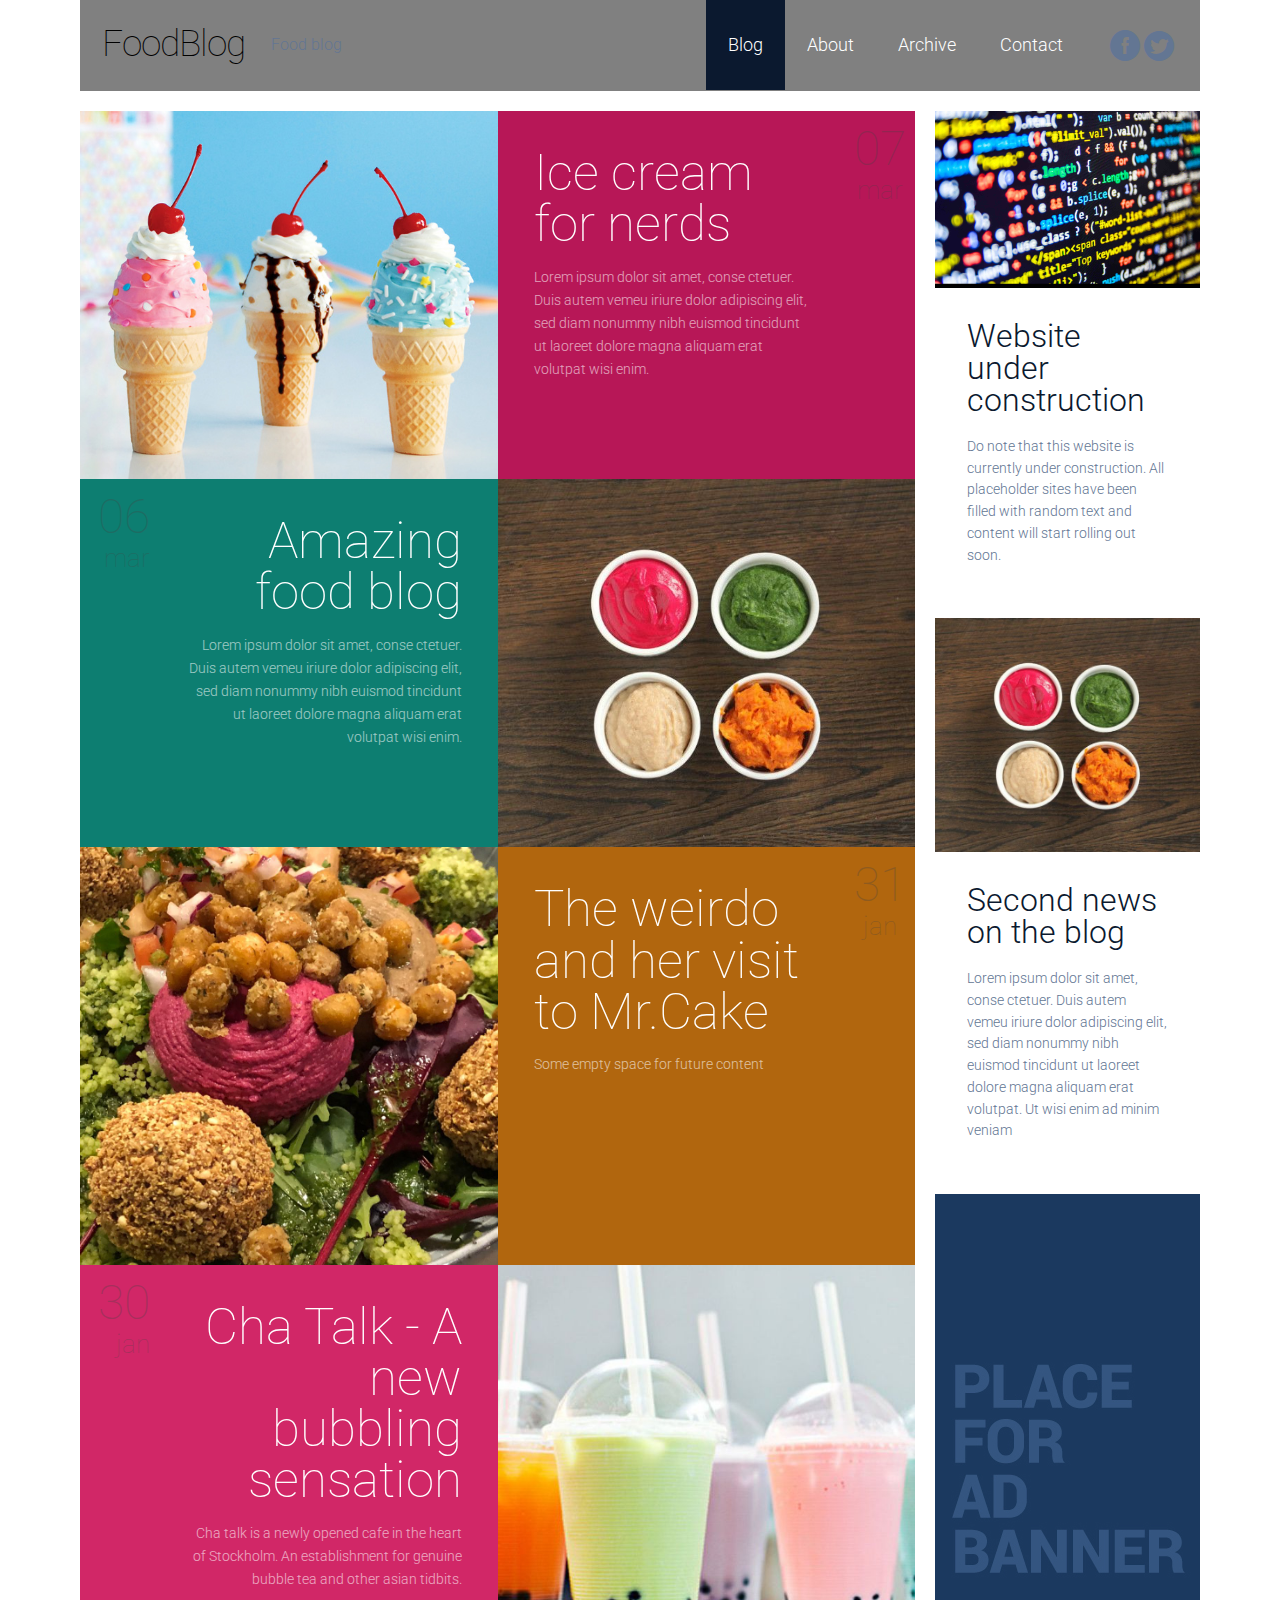
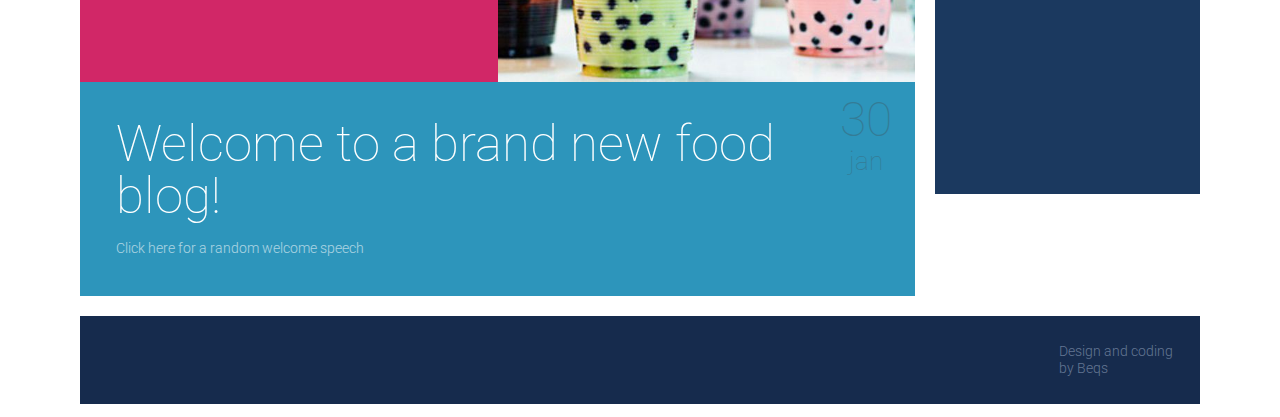
<file: index.html>
﻿<!DOCTYPE html>
<html lang="en-US">
   <head>
      <meta charset="UTF-8">
      <meta name="viewport" content="width=device-width" />
      <title>Food is our passion | My Blog</title>
      <meta name="description" content="My food blog"/>
      <meta name="keywords" content="free, responsive, blog, food, web site, template"/>
      <link rel="stylesheet" href="css/components.css">
      <link rel="stylesheet" href="css/responsee.css">
      <!-- CUSTOM STYLE -->       
      <link href='http://fonts.googleapis.com/css?family=Roboto:400,100,300,700&subset=latin,latin-ext' rel='stylesheet' type='text/css'>
      <link rel="stylesheet" href="css/template-style.css">
      <script type="text/javascript" src="js/jquery-1.8.3.min.js"></script>
      <script type="text/javascript" src="js/jquery-ui.min.js"></script>    
      <script type="text/javascript" src="js/modernizr.js"></script>
      <script type="text/javascript" src="js/responsee.js"></script>          
      <!--[if lt IE 9]> 
      <script src="http://html5shiv.googlecode.com/svn/trunk/html5.js"></script> 
      <![endif]-->     
   </head>
   <body class="size-1140">
      <!-- TOP NAV WITH LOGO -->          
      <header class="margin-bottom">
         <div class="line">
            <nav>
               <div class="top-nav">
                  <p class="nav-text"></p>
                  <a class="logo" href="index.html">            
                  Food<span>Blog</span>
                  </a>            
                  <h1>Food blog</h1>
                  <ul class="top-ul right">
                     <li>            
                        <a href="index.html">Blog</a>            
                     </li>
                     <li>            
                        <a href="about.html">About</a>            
                     </li>
                     <li>            
                        <a href="archive.html">Archive</a>            
                     </li>
                     <li>            
                        <a href="contact.html">Contact</a>            
                     </li>
                     <div class="social right">	           
                        <a target="_blank" href="https://www.facebook.com/bbq.hong">
                        <i class="icon-facebook_circle icon2x"></i>
                        </a>          
                        <a target="_blank" href="">
                        <i class="icon-twitter_circle icon2x"></i>
                        </a>          
                     </div>
                  </ul>
               </div>
            </nav>
         </div>
      </header>
      <!-- MAIN SECTION -->                  
      <section id="home-section" class="line">
         <div class="margin">
            <!-- ARTICLES -->             
            <div class="s-12 l-9">
            
               <!-- ARTICLE 1 -->               
               <article class="post-1 line">
                  <!-- image -->                 
                  <div class="s-12 l-6 post-image">                   
                     <a href="post-1.html">
                     <img src="img/post1.jpg" alt="Pic 1">
                     </a>                
                  </div>
                  <!-- text -->                 
                  <div class="s-12 l-5 post-text">
                     <a href="post-1.html">
                        <h2>Ice cream for nerds</h2>
                     </a>
                     <p>Lorem ipsum dolor sit amet, conse ctetuer. Duis autem vemeu iriure dolor adipiscing elit, sed diam nonummy nibh euismod tincidunt ut laoreet dolore magna aliquam erat volutpat wisi enim.             
                     </p>
                  </div>
                  <!-- date -->                 
                  <div class="s-12 l-1 post-date">
                     <p class="date">07</p>
                     <p class="month">mar</p>
                  </div>
               </article>
               
               <!-- ARTICLE 2 -->            
               <article class="post-2 right-align line">
                  <!-- image -->                 
                  <div class="s-12 l-6 post-image">                   
                     <a href="post-2.html">
                     <img src="img/post2.jpg" alt="Pic 2">
                     </a>                
                  </div>
                  <!-- text -->                 
                  <div class="s-12 l-5 post-text">
                     <a href="post-2.html">
                        <h2>Amazing food blog</h2>
                     </a>
                     <p>Lorem ipsum dolor sit amet, conse ctetuer. Duis autem vemeu iriure dolor adipiscing elit, sed diam nonummy nibh euismod tincidunt ut laoreet dolore magna aliquam erat volutpat wisi enim.             
                     </p>
                  </div>
                  <!-- date -->                 
                  <div class="s-12 l-1 post-date">
                     <p class="date">06</p>
                     <p class="month">mar</p>
                  </div>
               </article>
               
               <!-- ARTICLE 3 -->              
               <article class="post-3 line">
                  <!-- image -->                 
                  <div class="s-12 l-6 post-image">                   
                     <a href="post-3.html">
                     <img src="img/cake2.jpg" alt="Mr.cake">
                     </a>                
                  </div>
                  <!-- text -->                 
                  <div class="s-12 l-5 post-text">
                     <a href="post-3.html">
                        <h2>The weirdo and her visit to Mr.Cake</h2>
                     </a>
                     <p>Some empty space for future content</p>  
                  </div>
                  <!-- date -->                 
                  <div class="s-12 l-1 post-date">
                     <p class="date">31</p>
                     <p class="month">jan</p>
                  </div>
               </article>
               
               <!-- ARTICLE 4 -->           
               <article class="post-4 right-align line">
                  <!-- image -->                 
                  <div class="s-12 l-6 post-image">                   
                     <a href="post-4.html">
                     <img src="img/bubble-tea1.jpg" alt="bubble-tea">
                     </a>                
                  </div>
                  <!-- text -->                 
                  <div class="s-12 l-5 post-text">
                     <a href="post-4.html">
                        <h2>Cha Talk - A new bubbling sensation</h2>
                     </a>
                     <p>Cha talk is a newly opened cafe in the heart of Stockholm. An establishment for genuine bubble tea and other asian tidbits.</p>                 
                  </div>
                  <!-- date -->                 
                  <div class="s-12 l-1 post-date">
                     <p class="date">30             
                     </p>
                     <p class="month">jan
                     </p>
                  </div>
               </article>
               
               <!-- ARTICLE 5 -->              
               <article class="post-5 line">
                  <!-- text -->                 
                  <div class="s-12 l-11 post-text">
                     <a href="post-5.html">
                        <h2>Welcome to a brand new food blog!</h2>
                     </a>
                     <p>Click here for a random welcome speech</p>
                  </div>
                  <!-- date -->                 
                  <div class="s-12 l-1 post-date">
                     <p class="date">30             
                     </p>
                     <p class="month">jan             
                     </p>
                  </div>
               </article>
            </div>
            <!-- SIDEBAR -->             
            <div class="s-12 l-3">
               <aside>
                  <!-- NEWS 1 -->           
                  <img src="img/programming.jpg" alt="News 1">          
                  <div class="aside-block margin-bottom">
                     <h3>Website under construction</h3>
                     <p>Do note that this website is currently under construction. All placeholder sites have been filled with random text and content will start rolling out soon.</p>
                  </div>
                  <!-- NEWS 2 -->           
                  <img src="img/post2.jpg" alt="News 2">          
                  <div class="aside-block margin-bottom">
                     <h3>Second news on the blog</h3>
                     <p>Lorem ipsum dolor sit amet, conse ctetuer. Duis autem vemeu iriure dolor adipiscing elit, sed diam nonummy nibh euismod tincidunt ut laoreet dolore magna aliquam erat volutpat. Ut wisi enim ad minim veniam</p>
                  </div>
                  <!-- AD REGION -->         
                  <div class="advertising margin-bottom">
                     <img src="img/banner.jpg" alt="ad banner">         
                  </div>
               </aside>
            </div>
         </div>
      </section>
      <!-- FOOTER -->       
      <div class="line">
         <footer>
            <div class="s-12 l-8">
               <p>
		<br>
               </p>
            </div>
            <div class="s-12 l-4">		                            
               <a class="right" href="" title="Credit">Design and coding<br>
               by Beqs
               </a>                       
            </div>
         </footer>
      </div>
   </body>
</html>
</file>
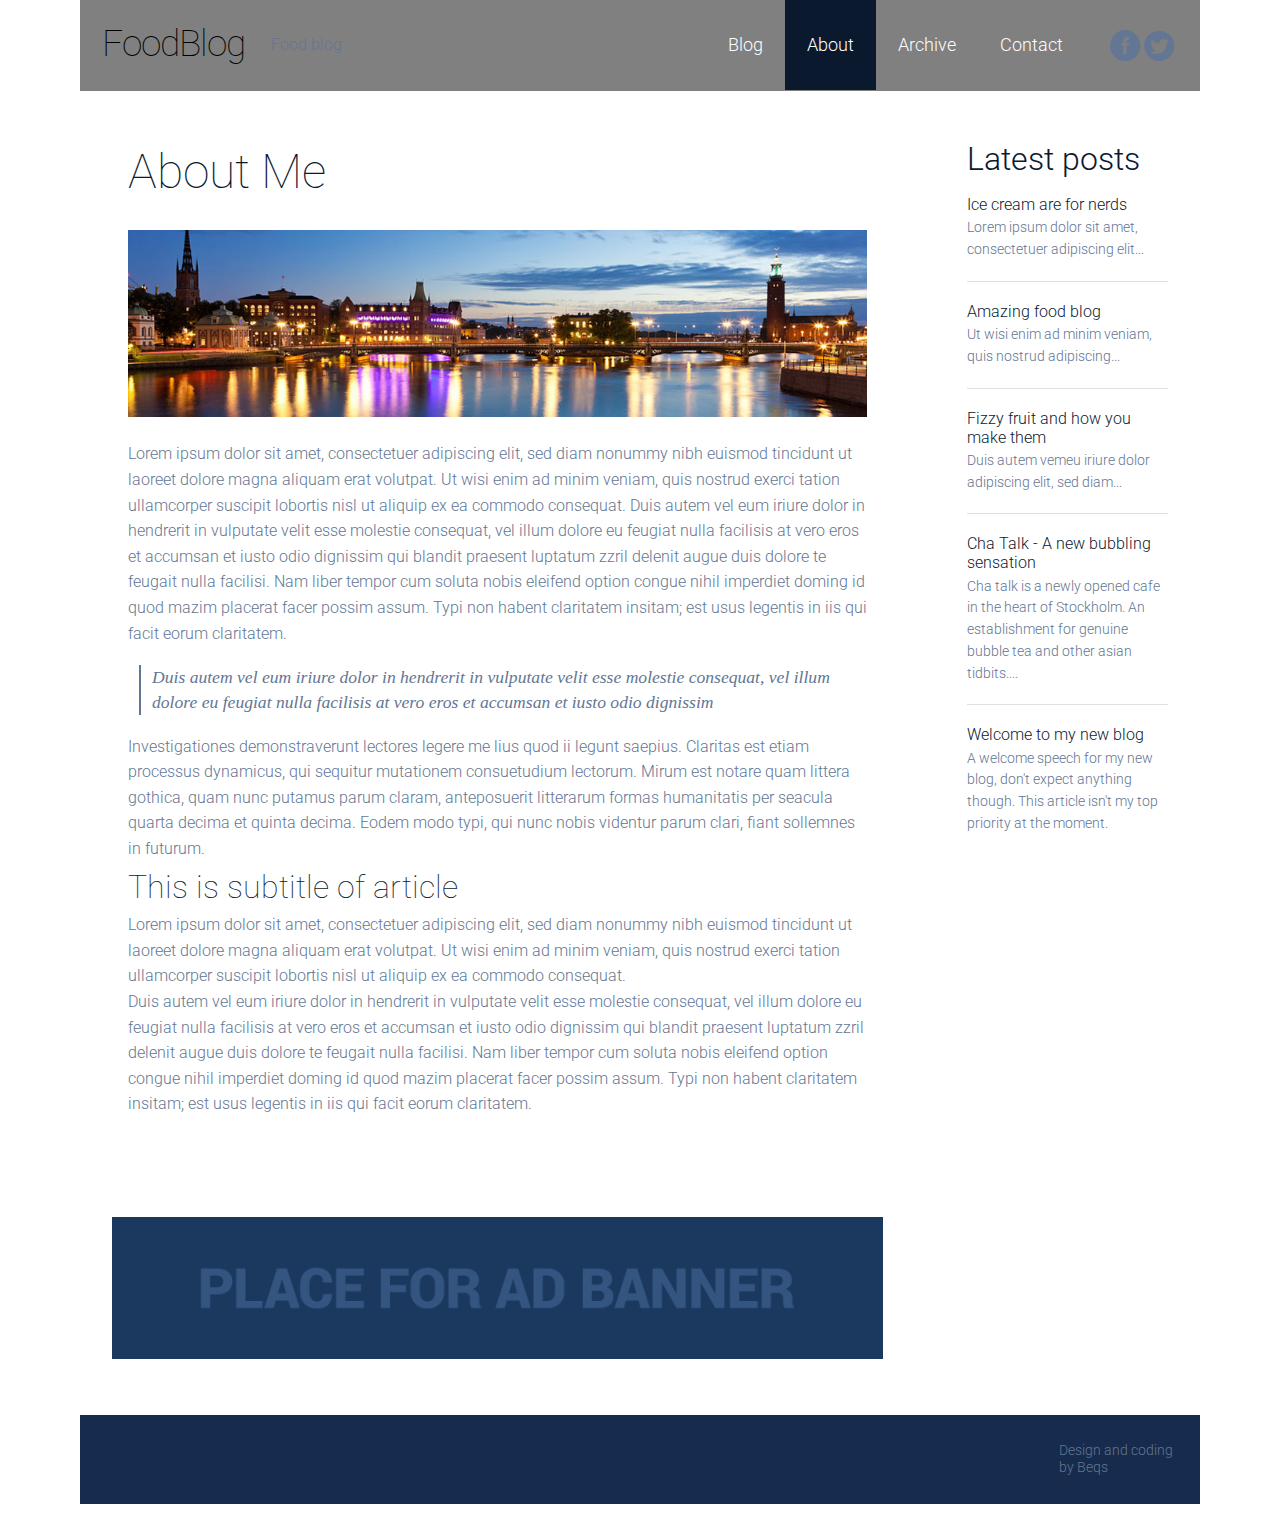
<file: about.html>
﻿<!DOCTYPE html>
<html lang="en-US">
<head>
    <meta charset="UTF-8">
    <meta name="viewport" content="width=device-width" />
    <title>
        Food is our passion | About Me
    </title>
    <meta name="description" content="My food blog" />
    <meta name="keywords" content="free, responsive, blog, food, web site, template" />
    <link rel="stylesheet" href="css/components.css">
    <link rel="stylesheet" href="css/responsee.css">
    <!-- CUSTOM STYLE -->
    <link href='http://fonts.googleapis.com/css?family=Roboto:400,100,300,700&subset=latin,latin-ext' rel='stylesheet' type='text/css'>
    <link rel="stylesheet" href="css/template-style.css">
    <script type="text/javascript" src="js/jquery-1.8.3.min.js"></script>
    <script type="text/javascript" src="js/jquery-ui.min.js"></script>
    <script type="text/javascript" src="js/modernizr.js"></script>
    <script type="text/javascript" src="js/responsee.js"></script>
    <!--[if lt IE 9]>
    <script src="http://html5shiv.googlecode.com/svn/trunk/html5.js"></script>
    <![endif]-->
</head>
   <body class="size-1140">
       <!-- TOP NAV WITH LOGO -->
       <header class="margin-bottom">
           <div class="line">
               <nav>
                   <div class="top-nav">
                       <p class="nav-text"></p>
                       <a class="logo" href="index.html">
                           Food<span>Blog</span>
                       </a>
                       <h1>Food blog</h1>
                       <ul class="top-ul right">
                           <li>
                               <a href="index.html">Blog</a>
                           </li>
                           <li>
                               <a href="about.html">About</a>
                           </li>
                           <li>
                               <a href="archive.html">Archive</a>
                           </li>
                           <li>
                               <a href="contact.html">Contact</a>
                           </li>
                           <div class="social right">
                               <a target="_blank" href="https://www.facebook.com/bbq.hong">
                                   <i class="icon-facebook_circle icon2x"></i>
                               </a>
                               <a target="_blank" href="">
                                   <i class="icon-twitter_circle icon2x"></i>
                               </a>
                           </div>
                       </ul>
                   </div>
               </nav>
           </div>
       </header>
       <!-- MAIN SECTION -->
       <section id="article-section" class="line">
           <div class="margin">
               <!-- ARTICLES -->
               <div class="s-12 l-9">
                   <!-- ARTICLE 1 -->
                   <article class="margin-bottom">
                       <!-- text -->
                       <div class="post-text">
                           <h1>About Me</h1>
                           <img src="img/stockholm-banner.jpg" alt="Stockholm">
                           <p>
                               Lorem ipsum dolor sit amet, consectetuer adipiscing elit, sed diam nonummy nibh euismod tincidunt ut laoreet dolore magna
                               aliquam erat volutpat. Ut wisi enim ad minim veniam, quis nostrud exerci tation ullamcorper suscipit lobortis nisl ut aliquip
                               ex ea commodo consequat. Duis autem vel eum iriure dolor in hendrerit in vulputate velit esse molestie consequat, vel illum
                               dolore eu feugiat nulla facilisis at vero eros et accumsan et iusto odio dignissim qui blandit praesent luptatum zzril delenit
                               augue duis dolore te feugait nulla facilisi. Nam liber tempor cum soluta nobis eleifend option congue nihil imperdiet doming
                               id quod mazim placerat facer possim assum. Typi non habent claritatem insitam; est usus legentis in iis qui facit eorum claritatem.
                           </p>
                           <br>
                           <blockquote>
                               Duis autem vel eum iriure dolor in hendrerit in vulputate velit esse molestie consequat, vel illum
                               dolore eu feugiat nulla facilisis at vero eros et accumsan et iusto odio dignissim
                           </blockquote>
                           <br>
                           <p>
                               Investigationes demonstraverunt lectores legere me lius quod ii legunt saepius. Claritas est etiam processus dynamicus,
                               qui sequitur mutationem consuetudium lectorum. Mirum est notare quam littera gothica, quam nunc putamus parum claram,
                               anteposuerit litterarum formas humanitatis per seacula quarta decima et quinta decima. Eodem modo typi, qui nunc nobis
                               videntur parum clari, fiant sollemnes in futurum.
                           </p>
                           <h2>This is subtitle of article</h2>
                           <p>
                               Lorem ipsum dolor sit amet, consectetuer adipiscing elit, sed diam nonummy nibh euismod tincidunt ut laoreet dolore magna
                               aliquam erat volutpat. Ut wisi enim ad minim veniam, quis nostrud exerci tation ullamcorper suscipit lobortis nisl ut aliquip
                               ex ea commodo consequat.
                           </p>
                           <p>
                               Duis autem vel eum iriure dolor in hendrerit in vulputate velit esse molestie consequat, vel illum
                               dolore eu feugiat nulla facilisis at vero eros et accumsan et iusto odio dignissim qui blandit praesent luptatum zzril delenit
                               augue duis dolore te feugait nulla facilisi. Nam liber tempor cum soluta nobis eleifend option congue nihil imperdiet doming
                               id quod mazim placerat facer possim assum. Typi non habent claritatem insitam; est usus legentis in iis qui facit eorum claritatem.
                           </p>
                       </div>
                   </article>
                   <!-- AD REGION -->
                   <div class="line">
                       <div class="advertising horizontal">
                           <img src="img/banner-horizontal.jpg" alt="ad banner">
                       </div>
                   </div>
               </div>
               <!-- SIDEBAR -->
               <div class="s-12 l-3">
                   <aside>
                       <!-- LATEST POSTS -->
                       <div class="aside-block margin-bottom">
                           <h3>Latest posts</h3>
                           <a class="latest-posts" href="post-1.html">
                               <h5>Ice cream are for nerds</h5>
                               <p>
                                   Lorem ipsum dolor sit amet, consectetuer adipiscing elit...
                               </p>
                           </a>
                           <a class="latest-posts" href="post-2.html">
                               <h5>Amazing food blog</h5>
                               <p>
                                   Ut wisi enim ad minim veniam, quis nostrud adipiscing...
                               </p>
                           </a>
                           <a class="latest-posts" href="post-3.html">
                               <h5>Fizzy fruit and how you make them</h5>
                               <p>
                                   Duis autem vemeu iriure dolor adipiscing elit, sed diam...
                               </p>
                           </a>
                           <a class="latest-posts" href="post-4.html">
                               <h5>Cha Talk - A new bubbling sensation</h5>
                               <p>
                                   Cha talk is a newly opened cafe in the heart of Stockholm. An establishment for genuine bubble tea and other asian tidbits....
                               </p>
                           </a>
                           <a class="latest-posts" href="post-5.html">
                               <h5>Welcome to my new blog</h5>
                               <p>
                                   A welcome speech for my new blog, don't expect anything though. This article isn't my top priority at the moment.
                               </p>
                           </a>
                       </div>
                   </aside>
               </div>
           </div>
       </section>
       <!-- FOOTER -->
       <div class="line">
           <footer>
               <div class="s-12 l-8">
                   <p>
                       <br>
                   </p>
               </div>
               <div class="s-12 l-4">
                   <a class="right" href="" title="Credit">
                       Design and coding<br>
                       by Beqs
                   </a>
               </div>
           </footer>
       </div>
   </body>
</html>
</file>
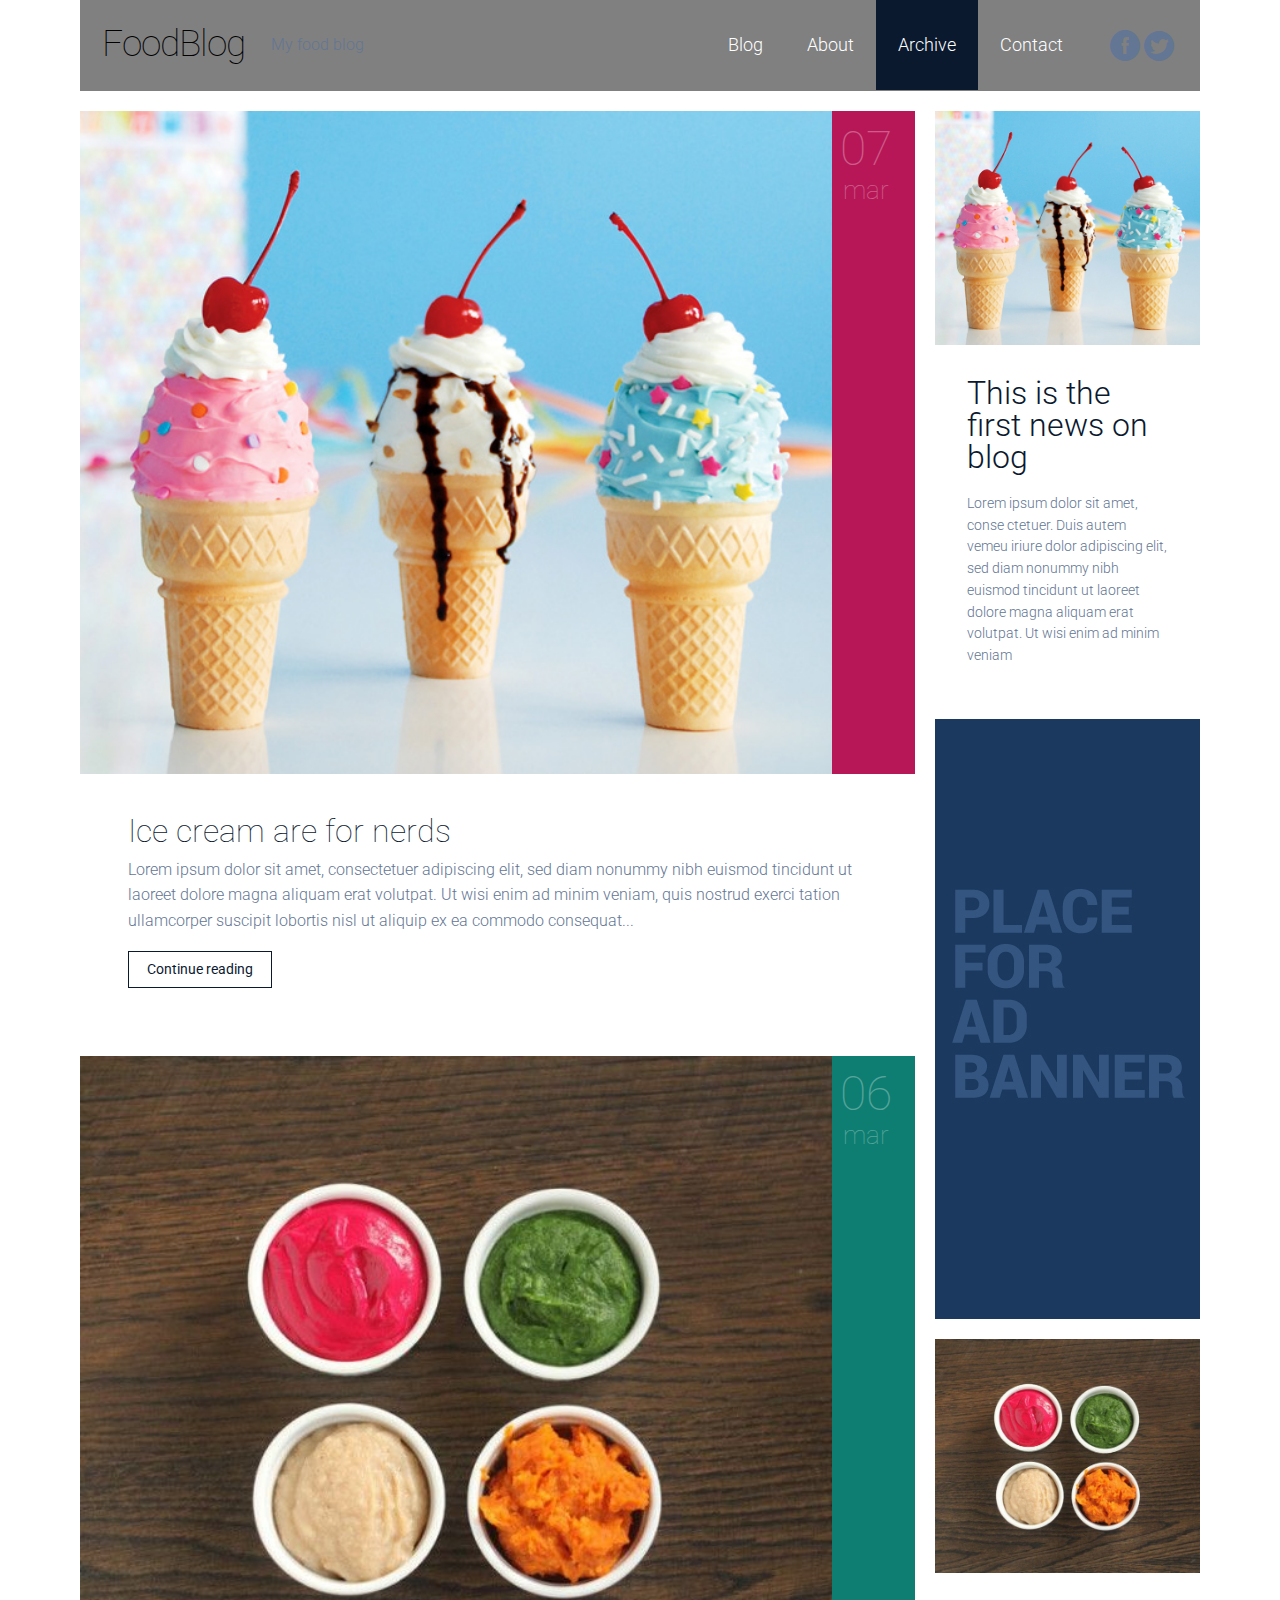
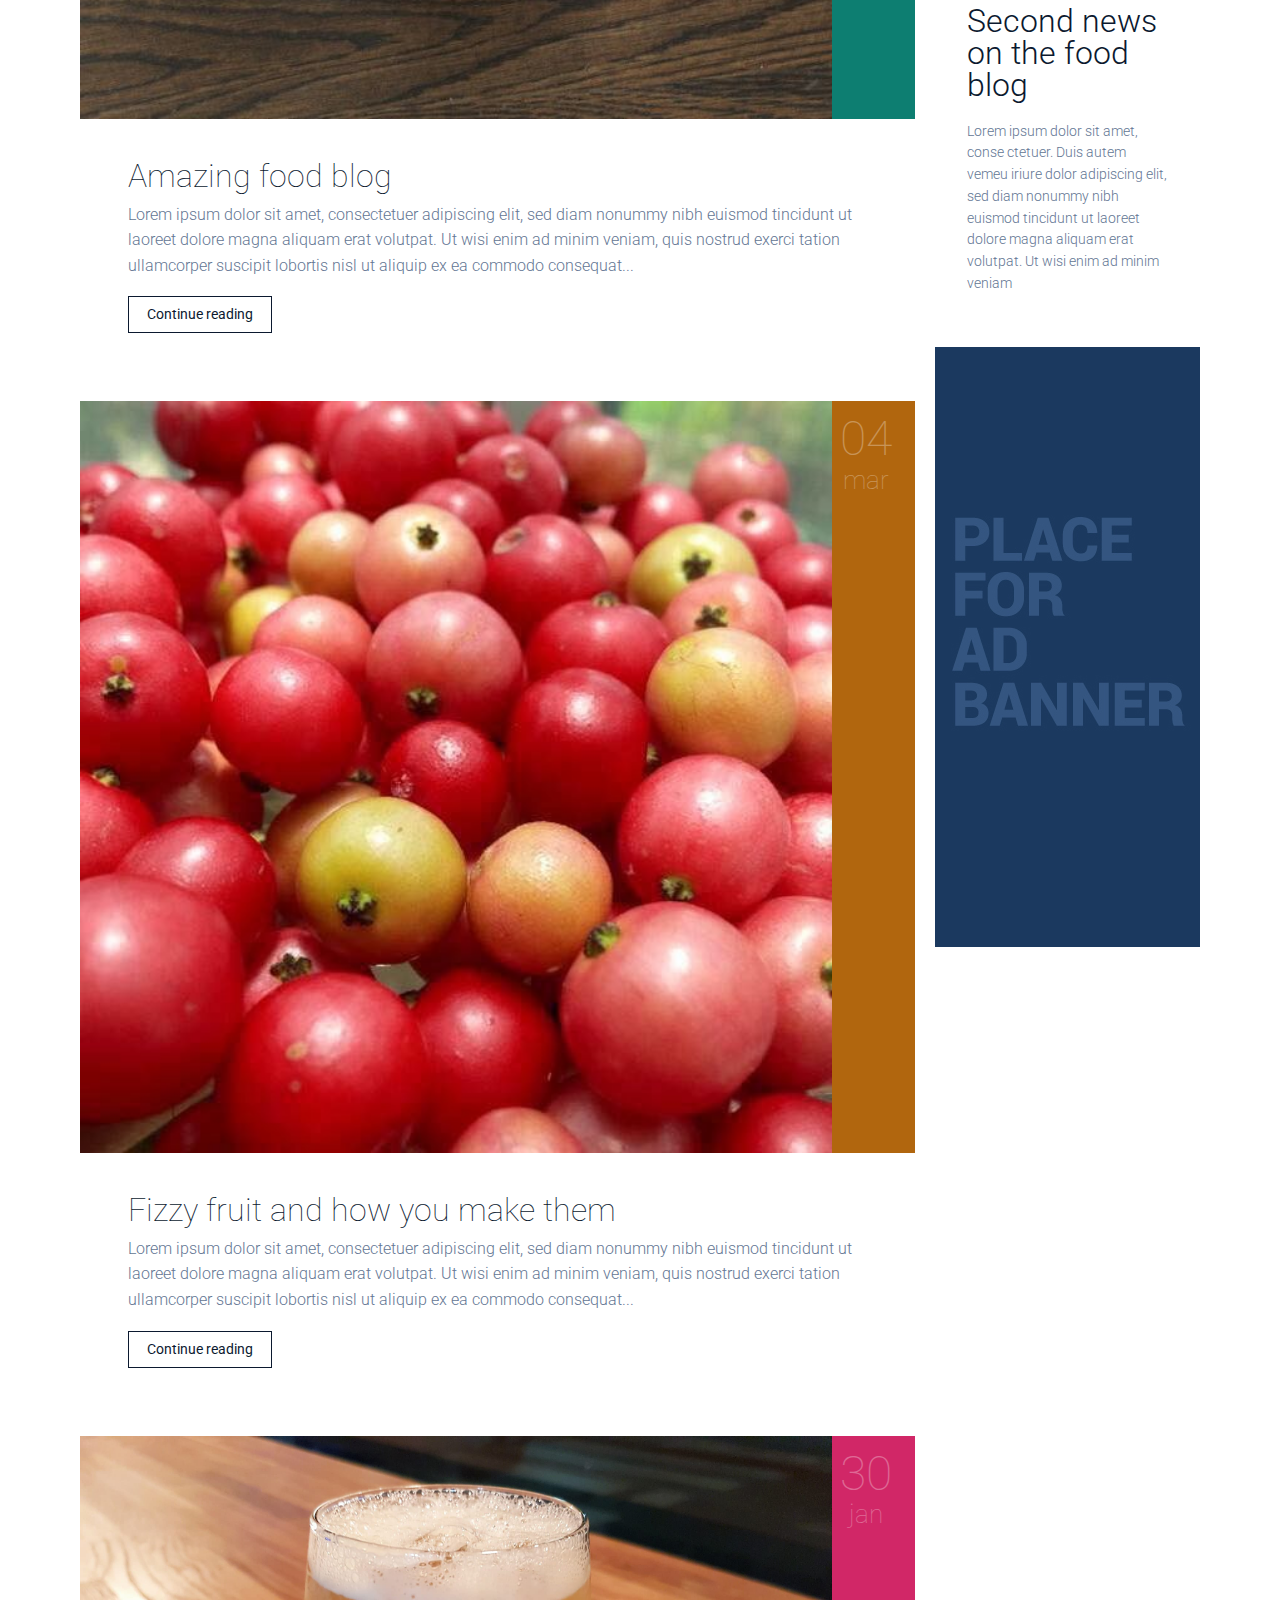
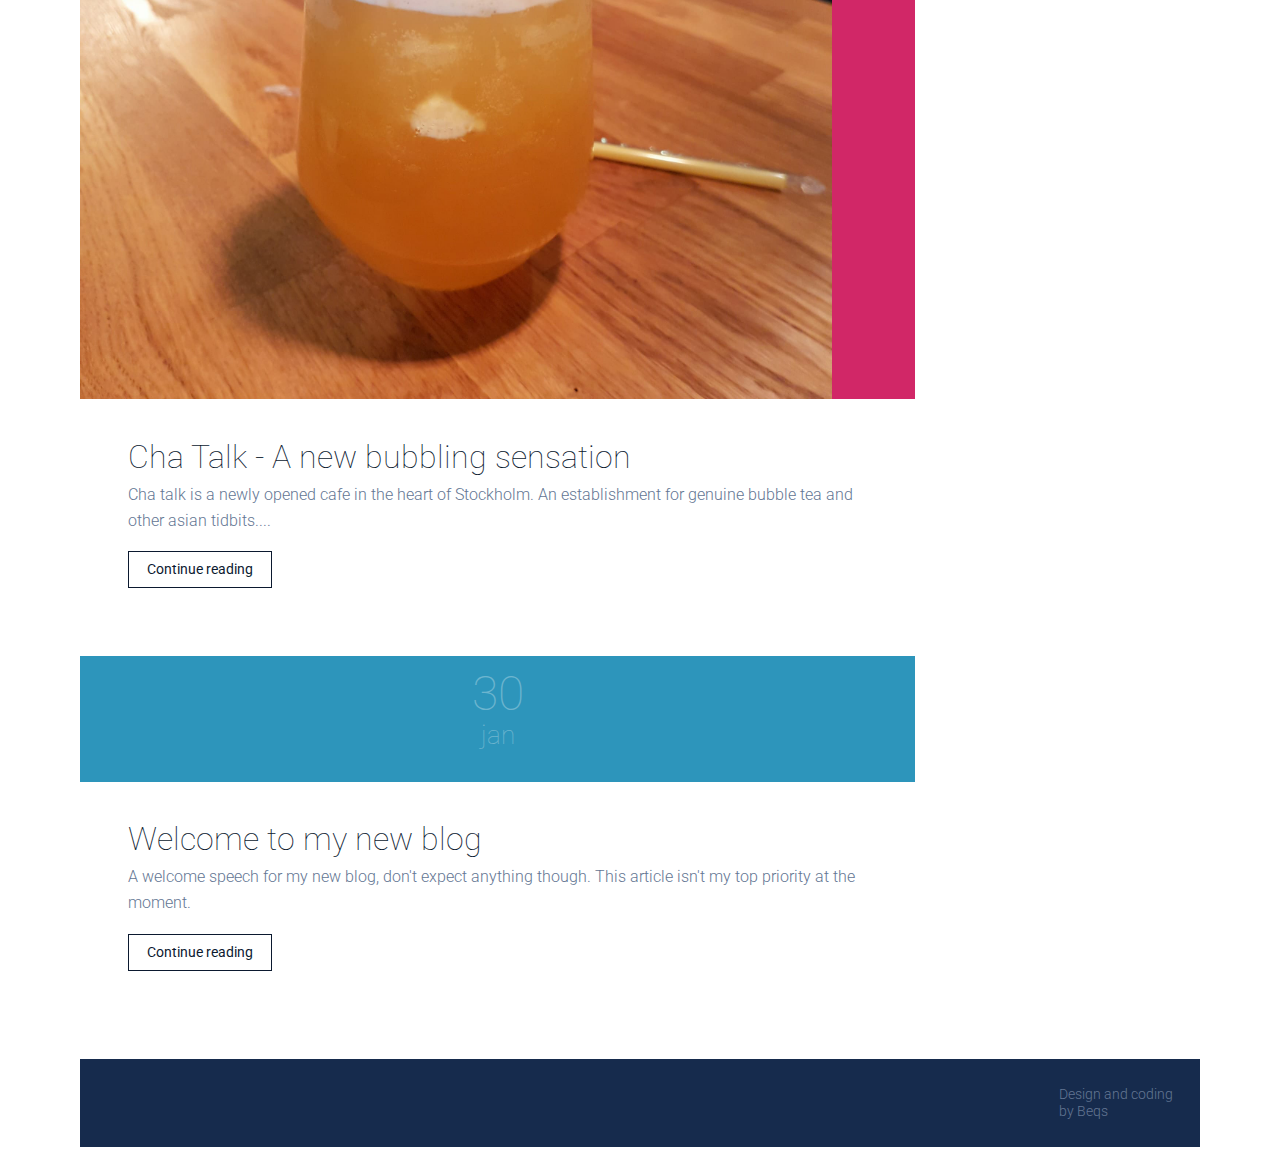
<file: archive.html>
﻿<!DOCTYPE html>
<html lang="en-US">

<head>
    <meta charset="UTF-8">
    <meta name="viewport" content="width=device-width" />
    <title>
        Food is our passion | Post Archive
    </title>
    <meta name="description" content="My new food blog" />
    <meta name="keywords" content="free, responsive, blog, food, web site" />
    <link rel="stylesheet" href="css/components.css">
    <link rel="stylesheet" href="css/responsee.css">
    <!-- CUSTOM STYLE -->
    <link href='http://fonts.googleapis.com/css?family=Roboto:400,100,300,700&subset=latin,latin-ext' rel='stylesheet' type='text/css'>
    <link rel="stylesheet" href="css/template-style.css">
    <script type="text/javascript" src="js/jquery-1.8.3.min.js"></script>
    <script type="text/javascript" src="js/jquery-ui.min.js"></script>
    <script type="text/javascript" src="js/modernizr.js"></script>
    <script type="text/javascript" src="js/responsee.js"></script>
    <!--[if lt IE 9]>
    <script src="http://html5shiv.googlecode.com/svn/trunk/html5.js"></script>
    <![endif]-->
</head>

<body class="size-1140">
    <!-- TOP NAV WITH LOGO -->
    <header class="margin-bottom">
        <div class="line">
            <nav>
                <div class="top-nav">
                    <p class="nav-text"></p>
                    <a class="logo" href="index.html">
                        Food<span>Blog</span>
                    </a>
                    <h1>My food blog</h1>
                    <ul class="top-ul right">
                        <li>
                            <a href="index.html">Blog</a>
                        </li>
                        <li>
                            <a href="about.html">About</a>
                        </li>
                        <li>
                            <a href="archive.html">Archive</a>
                        </li>
                        <li>
                            <a href="contact.html">Contact</a>
                        </li>
                        <div class="social right">
                            <a target="_blank" href="https://www.facebook.com/bbq.hong">
                                <i class="icon-facebook_circle icon2x"></i>
                            </a>
                            <a target="_blank" href="">
                                <i class="icon-twitter_circle icon2x"></i>
                            </a>
                        </div>
                    </ul>
                </div>
            </nav>
        </div>
    </header>
    <!-- MAIN SECTION -->
    <section id="article-section" class="line archive">
        <div class="margin">
            <!-- ARTICLES -->
            <div class="s-12 l-9">

                <!-- ARTICLE 1 -->
                <article class="margin-bottom">
                    <div class="post-1 line">
                        <!-- image -->
                        <div class="s-12 l-11 post-image">
                            <a href="post-1.html">
                                <img src="img/post1-big.jpg" alt="Fashion">
                            </a>
                        </div>
                        <!-- date -->
                        <div class="s-12 l-1 post-date">
                            <p class="date">07</p>
                            <p class="month">mar</p>
                        </div>
                    </div>
                    <!-- text -->
                    <div class="post-text">
                        <a href="post-1.html">
                            <h2>Ice cream are for nerds</h2>
                        </a>
                        <p>
                            Lorem ipsum dolor sit amet, consectetuer adipiscing elit, sed diam nonummy nibh euismod tincidunt ut laoreet dolore magna aliquam erat volutpat. Ut wisi enim ad minim veniam, quis nostrud exerci tation ullamcorper suscipit lobortis nisl ut aliquip ex
                            ea commodo consequat...
                        </p>
                        <a class="continue-reading" href="post-1.html">Continue reading</a>
                    </div>
                </article>

                <!-- ARTICLE 2 -->
                <article class="margin-bottom">
                    <div class="post-2 line">
                        <!-- image -->
                        <div class="s-12 l-11 post-image">
                            <a href="post-2.html">
                                <img src="img/post2-big.jpg" alt="Fashion">
                            </a>
                        </div>
                        <!-- date -->
                        <div class="s-12 l-1 post-date">
                            <p class="date">06</p>
                            <p class="month">mar</p>
                        </div>
                    </div>
                    <!-- text -->
                    <div class="post-text">
                        <a href="post-2.html">
                            <h2>Amazing food blog</h2>
                        </a>
                        <p>
                            Lorem ipsum dolor sit amet, consectetuer adipiscing elit, sed diam nonummy nibh euismod tincidunt ut laoreet dolore magna aliquam erat volutpat. Ut wisi enim ad minim veniam, quis nostrud exerci tation ullamcorper suscipit lobortis nisl ut aliquip ex
                            ea commodo consequat...
                        </p>
                        <a class="continue-reading" href="post-2.html">Continue reading</a>
                    </div>
                </article>

                <!-- ARTICLE 3 -->
                <article class="margin-bottom">
                    <div class="post-3 line">
                        <!-- image -->
                        <div class="s-12 l-11 post-image">
                            <a href="post-3.html">
                                <img src="img/post3-big.jpg" alt="Fashion">
                            </a>
                        </div>
                        <!-- date -->
                        <div class="s-12 l-1 post-date">
                            <p class="date">04</p>
                            <p class="month">mar</p>
                        </div>
                    </div>
                    <!-- text -->
                    <div class="post-text">
                        <a href="post-3.html">
                            <h2>Fizzy fruit and how you make them</h2>
                        </a>
                        <p>
                            Lorem ipsum dolor sit amet, consectetuer adipiscing elit, sed diam nonummy nibh euismod tincidunt ut laoreet dolore magna aliquam erat volutpat. Ut wisi enim ad minim veniam, quis nostrud exerci tation ullamcorper suscipit lobortis nisl ut aliquip ex
                            ea commodo consequat...
                        </p>
                        <a class="continue-reading" href="post-3.html">Continue reading</a>
                    </div>
                </article>

                <!-- ARTICLE 4 -->
                <article class="margin-bottom">
                    <div class="post-4 line">
                        <!-- image -->
                        <div class="s-12 l-11 post-image">
                            <a href="post-4.html">
                                <img src="img/pineapple-lemon-juice.jpg" alt="Pineapple-lemon-juice">
                            </a>
                        </div>
                        <!-- date -->
                        <div class="s-12 l-1 post-date">
                            <p class="date">30</p>
                            <p class="month">jan</p>
                        </div>
                    </div>
                    <!-- text -->
                    <div class="post-text">
                        <a href="post-4.html">
                            <h2>Cha Talk - A new bubbling sensation</h2>
                        </a>
                        <p>
                            Cha talk is a newly opened cafe in the heart of Stockholm. An establishment for genuine bubble tea and other asian tidbits....
                        </p>
                        <a class="continue-reading" href="post-4.html">Continue reading</a>
                    </div>
                </article>

                <!-- ARTICLE 5 -->
                <article class="margin-bottom">
                    <div class="post-5 line">
                        <!-- date -->
                        <div class="s-12 post-date">
                            <p class="date">30</p>
                            <p class="month">jan</p>
                        </div>
                    </div>
                    <!-- text -->
                    <div class="post-text">
                        <a href="post-5.html">
                            <h2>Welcome to my new blog</h2>
                        </a>
                        <p>
                            A welcome speech for my new blog, don't expect anything though. This article isn't my top priority at the moment.
                        </p>
                        <a class="continue-reading" href="post-5.html">Continue reading</a>
                    </div>
                </article>
            </div>
            <!-- SIDEBAR -->
            <div class="s-12 l-3">
                <aside>
                    <!-- NEWS 1 -->
                    <img src="img/post1.jpg" alt="News 1">
                    <div class="aside-block margin-bottom">
                        <h3>This is the first news on blog</h3>
                        <p>Lorem ipsum dolor sit amet, conse ctetuer. Duis autem vemeu iriure dolor adipiscing elit, sed diam nonummy nibh euismod tincidunt ut laoreet dolore magna aliquam erat volutpat. Ut wisi enim ad minim veniam</p>
                    </div>
                    <!-- AD REGION -->
                    <div class="advertising margin-bottom">
                        <img src="img/banner.jpg" alt="ad banner">
                    </div>
                    <!-- NEWS 2 -->
                    <img src="img/post2.jpg" alt="News 2">
                    <div class="aside-block margin-bottom">
                        <h3>Second news on the food blog</h3>
                        <p>Lorem ipsum dolor sit amet, conse ctetuer. Duis autem vemeu iriure dolor adipiscing elit, sed diam nonummy nibh euismod tincidunt ut laoreet dolore magna aliquam erat volutpat. Ut wisi enim ad minim veniam</p>
                    </div>
                    <!-- AD REGION -->
                    <div class="advertising margin-bottom">
                        <img src="img/banner.jpg" alt="ad banner">
                    </div>
                </aside>
            </div>
        </div>
    </section>
    <!-- FOOTER -->
    <div class="line">
        <footer>
            <div class="s-12 l-8">
                <p>
                    <br>
                </p>
            </div>
            <div class="s-12 l-4">
                <a class="right" href="" title="Credit">Design and coding
                    <br> by Beqs
                </a>
            </div>
        </footer>
    </div>
</body>

</html>
</file>
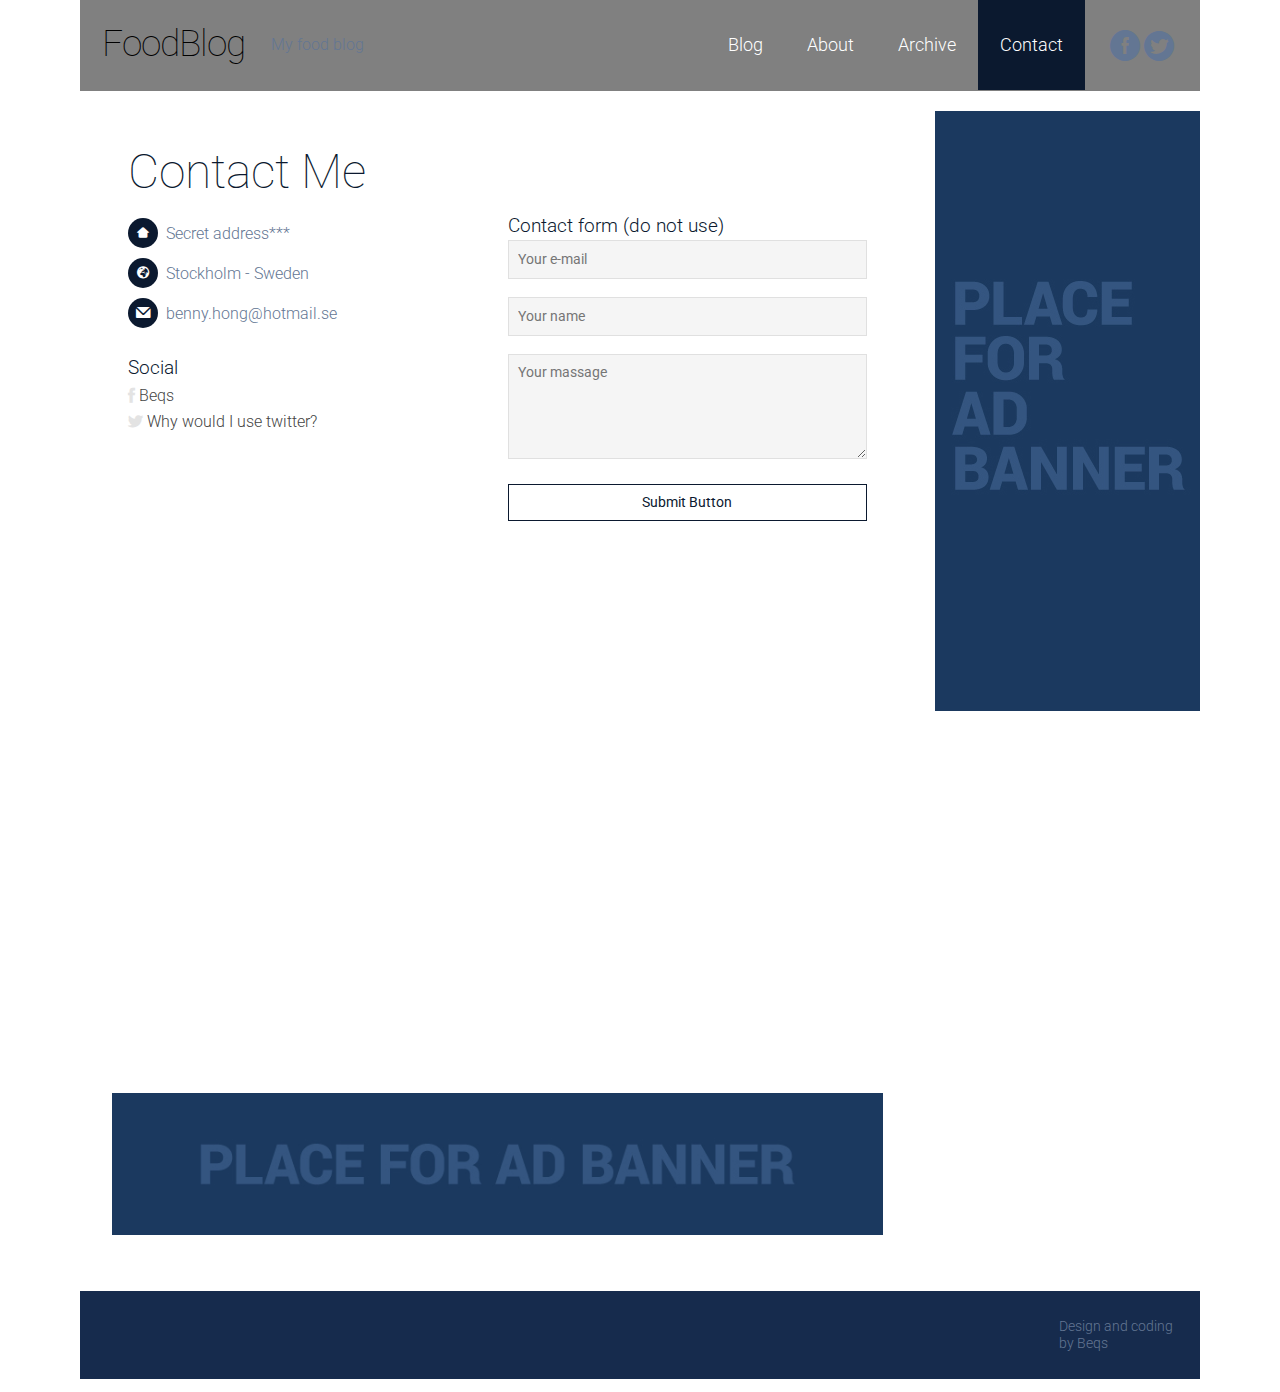
<file: contact.html>
﻿<!DOCTYPE html>
<html lang="en-US">

<head>
    <meta charset="UTF-8">
    <meta name="viewport" content="width=device-width" />
    <title>
        Food is our passion | Contact Me
    </title>
    <meta name="description" content="My new food blog" />
    <meta name="keywords" content="free, responsive, blog, food, web site, template" />
    <link rel="stylesheet" href="css/components.css">
    <link rel="stylesheet" href="css/responsee.css">
    <!-- CUSTOM STYLE -->
    <link href='http://fonts.googleapis.com/css?family=Roboto:400,100,300,700&subset=latin,latin-ext' rel='stylesheet' type='text/css'>
    <link rel="stylesheet" href="css/template-style.css">
    <script type="text/javascript" src="js/jquery-1.8.3.min.js"></script>
    <script type="text/javascript" src="js/jquery-ui.min.js"></script>
    <script type="text/javascript" src="js/modernizr.js"></script>
    <script type="text/javascript" src="js/responsee.js"></script>
    <!--[if lt IE 9]>
    <script src="http://html5shiv.googlecode.com/svn/trunk/html5.js"></script>
    <![endif]-->
</head>

<body class="size-1140">
    <!-- TOP NAV WITH LOGO -->
    <header class="margin-bottom">
        <div class="line">
            <nav>
                <div class="top-nav">
                    <p class="nav-text"></p>
                    <a class="logo" href="index.html">
                        Food<span>Blog</span>
                    </a>
                    <h1>My food blog</h1>
                    <ul class="top-ul right">
                        <li>
                            <a href="index.html">Blog</a>
                        </li>
                        <li>
                            <a href="about.html">About</a>
                        </li>
                        <li>
                            <a href="archive.html">Archive</a>
                        </li>
                        <li>
                            <a href="contact.html">Contact</a>
                        </li>
                        <div class="social right">
                            <a target="_blank" href="https://www.facebook.com/bbq.hong">
                                <i class="icon-facebook_circle icon2x"></i>
                            </a>
                            <a target="_blank" href="">
                                <i class="icon-twitter_circle icon2x"></i>
                            </a>
                        </div>
                    </ul>
                </div>
            </nav>
        </div>
    </header>
    <!-- MAIN SECTION -->
    <section id="article-section" class="line">
        <div class="margin">
            <!-- ARTICLES -->
            <div class="s-12 l-9">
                <!-- ARTICLE 1 -->
                <article class="margin-bottom">
                    <!-- text -->
                    <div class="post-text">
                        <h1>Contact Me</h1>
                        <div class="line">
                            <div class="margin">
                                <div class="s-12 l-6">
                                    <h4></h4>
                                    <address>
                                        <p>
                                            <i class="icon-home icon"></i>Secret address***</p>
                                        <p>
                                            <i class="icon-globe_black icon"></i> Stockholm - Sweden</p>
                                        <p>
                                            <i class="icon-mail icon"></i> benny.hong@hotmail.se</p>
                                    </address>
                                    <br />
                                    <h4>Social</h4>
                                    <p>
                                        <i class="icon-facebook icon"></i>
                                        <a href="https://www.facebook.com/bbq.hong">Beqs</a>
                                    </p>
                                    <p class="margin-bottom">
                                        <i class="icon-twitter icon"></i>
                                        <a href="">Why would I use twitter?</a>
                                    </p>
                                </div>
                                <div class="s-12 l-6">
                                    <h4>Contact form (do not use)</h4>
                                    <form class="customform" action="">
                                        <div class="s-12">
                                            <input name="" placeholder="Your e-mail" title="Your e-mail" type="text" />
                                        </div>
                                        <div class="s-12">
                                            <input name="" placeholder="Your name" title="Your name" type="text" />
                                        </div>
                                        <div class="s-12">
                                            <textarea placeholder="Your massage" name="" rows="5"></textarea>
                                        </div>
                                        <button type="submit">Submit Button</button>
                                    </form>
                                </div>
                            </div>
                        </div>
                    </div>
                    <!-- MAP -->
                    <div id="map-block">
<iframe src="https://www.google.com/maps/embed?pb=!1m18!1m12!1m3!1d2437.6469621423425!2d18.063662392353606!3d59.33192354395222!2m3!1f0!2f0!3f0!3m2!1i1024!2i768!4f13.1!3m3!1m2!1s0x465f9d60812e6cc7%3A0xbe2201dc8bf32611!2sCentral+Station!5e0!3m2!1sen!2sse!4v1517323243048" width="100%" height="450" frameborder="0" style="border:0"></iframe>
                    </div>
                </article>
                <!-- AD REGION -->
                <div class="line">
                    <div class="advertising horizontal">
                        <img src="img/banner-horizontal.jpg" alt="ad banner">
                    </div>
                </div>
            </div>
            <!-- SIDEBAR -->
            <div class="s-12 l-3">
                <aside>
                    <!-- AD REGION -->
                    <div class="advertising margin-bottom">
                        <img src="img/banner.jpg" alt="ad banner">
                    </div>
                </aside>
            </div>
        </div>
    </section>
    <!-- FOOTER -->
    <div class="line">
        <footer>
            <div class="s-12 l-8">
                <p>
                    <br>
                </p>
            </div>
            <div class="s-12 l-4">
                <a class="right" href="" title="Credit">Design and coding
                    <br> by Beqs
                </a>
            </div>
        </footer>
    </div>
</body>

</html>
</file>
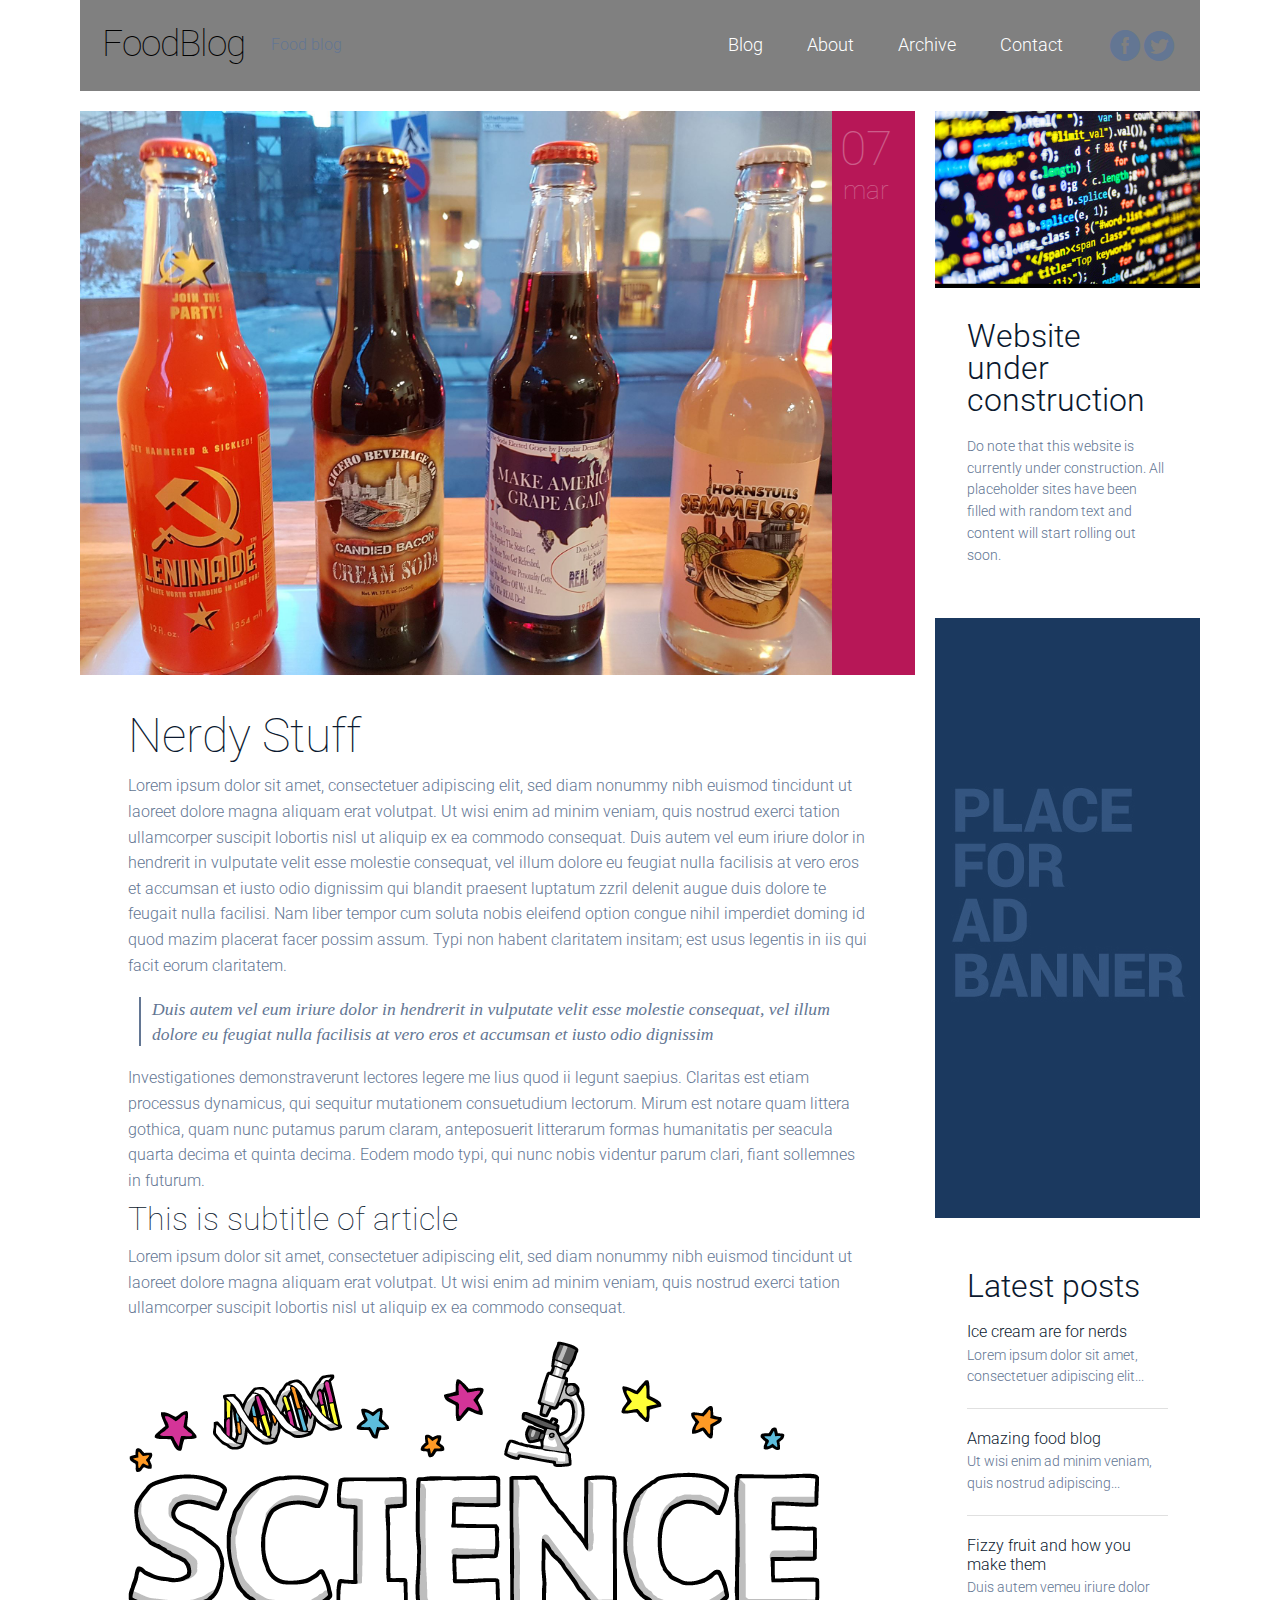
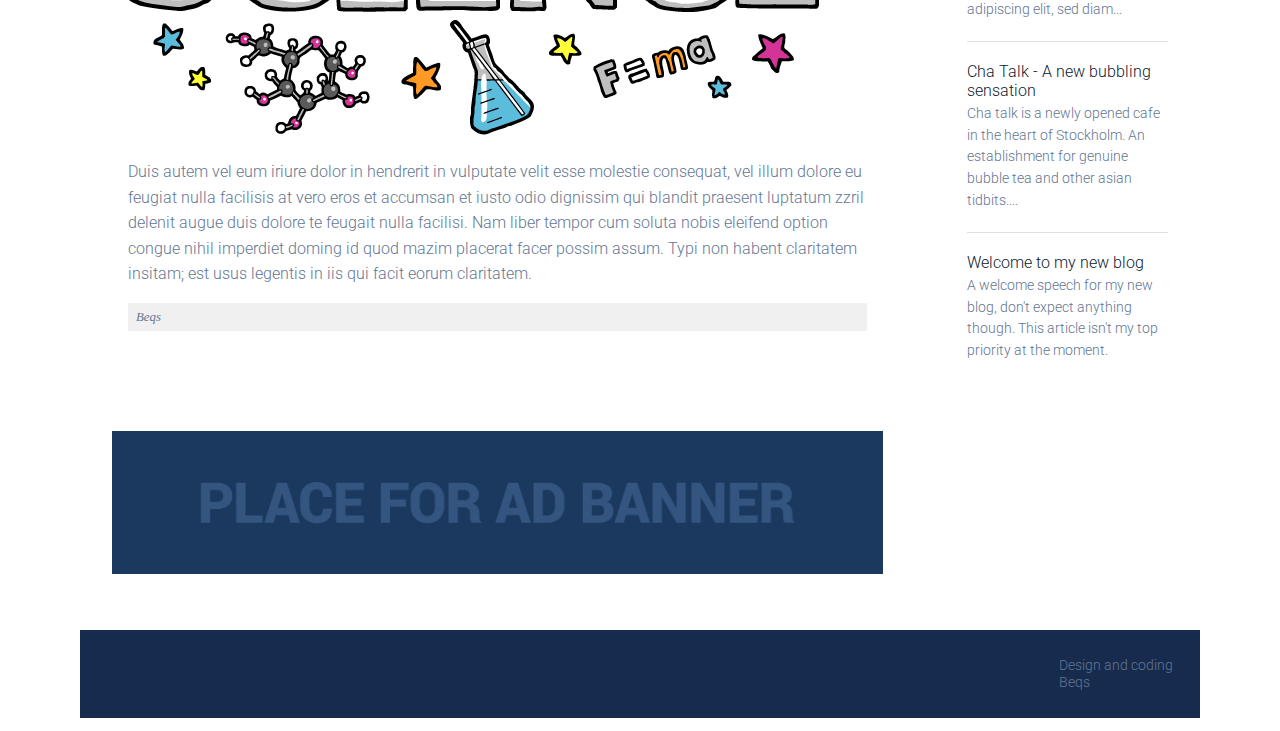
<file: post-1.html>
﻿<!DOCTYPE html>
<html lang="en-US">
<head>
    <meta charset="UTF-8">
    <meta name="viewport" content="width=device-width" />
    <title>Food is our passion | My Blog</title>
    <meta name="description" content="My new food blog" />
    <meta name="keywords" content="free, responsive, blog, food, web site" />
    <link rel="stylesheet" href="css/components.css">
    <link rel="stylesheet" href="css/responsee.css">
    <!-- CUSTOM STYLE -->
    <link href='http://fonts.googleapis.com/css?family=Roboto:400,100,300,700&subset=latin,latin-ext' rel='stylesheet' type='text/css'>
    <link rel="stylesheet" href="css/template-style.css">
    <script type="text/javascript" src="js/jquery-1.8.3.min.js"></script>
    <script type="text/javascript" src="js/jquery-ui.min.js"></script>
    <script type="text/javascript" src="js/modernizr.js"></script>
    <script type="text/javascript" src="js/responsee.js"></script>
    <!--[if lt IE 9]>
    <script src="http://html5shiv.googlecode.com/svn/trunk/html5.js"></script>
    <![endif]-->
</head>
   <body class="size-1140">
       <!-- TOP NAV WITH LOGO -->
       <header class="margin-bottom">
           <div class="line">
               <nav>
                   <div class="top-nav">
                       <p class="nav-text"></p>
                       <a class="logo" href="index.html">
                           Food<span>Blog</span>
                       </a>
                       <h1>Food blog</h1>
                       <ul class="top-ul right">
                           <li>
                               <a href="index.html">Blog</a>
                           </li>
                           <li>
                               <a href="about.html">About</a>
                           </li>
                           <li>
                               <a href="archive.html">Archive</a>
                           </li>
                           <li>
                               <a href="contact.html">Contact</a>
                           </li>
                           <div class="social right">
                               <a target="_blank" href="https://www.facebook.com/bbq.hong">
                                   <i class="icon-facebook_circle icon2x"></i>
                               </a>
                               <a target="_blank" href="">
                                   <i class="icon-twitter_circle icon2x"></i>
                               </a>
                           </div>
                       </ul>
                   </div>
               </nav>
           </div>
       </header>
       <!-- MAIN SECTION -->
       <section id="article-section" class="line">
           <div class="margin">
               <!-- ARTICLES -->
               <div class="s-12 l-9">
                   <!-- ARTICLE 1 -->
                   <article class="margin-bottom">
                       <div class="post-1 line">
                           <!-- image -->
                           <div class="s-12 l-11 post-image">
                               <img src="img/soda-all.jpg" alt="Soda">
                           </div>
                           <!-- date -->
                           <div class="s-12 l-1 post-date">
                               <p class="date">07</p>
                               <p class="month">mar</p>
                           </div>
                       </div>
                       <!-- text -->
                       <div class="post-text">
                           <h1>Nerdy Stuff</h1>
                           <p>
                               Lorem ipsum dolor sit amet, consectetuer adipiscing elit, sed diam nonummy nibh euismod tincidunt ut laoreet dolore magna
                               aliquam erat volutpat. Ut wisi enim ad minim veniam, quis nostrud exerci tation ullamcorper suscipit lobortis nisl ut aliquip
                               ex ea commodo consequat. Duis autem vel eum iriure dolor in hendrerit in vulputate velit esse molestie consequat, vel illum
                               dolore eu feugiat nulla facilisis at vero eros et accumsan et iusto odio dignissim qui blandit praesent luptatum zzril delenit
                               augue duis dolore te feugait nulla facilisi. Nam liber tempor cum soluta nobis eleifend option congue nihil imperdiet doming
                               id quod mazim placerat facer possim assum. Typi non habent claritatem insitam; est usus legentis in iis qui facit eorum claritatem.
                           </p>
                           <br>
                           <blockquote>
                               Duis autem vel eum iriure dolor in hendrerit in vulputate velit esse molestie consequat, vel illum
                               dolore eu feugiat nulla facilisis at vero eros et accumsan et iusto odio dignissim
                           </blockquote>
                           <br>
                           <p>
                               Investigationes demonstraverunt lectores legere me lius quod ii legunt saepius. Claritas est etiam processus dynamicus,
                               qui sequitur mutationem consuetudium lectorum. Mirum est notare quam littera gothica, quam nunc putamus parum claram,
                               anteposuerit litterarum formas humanitatis per seacula quarta decima et quinta decima. Eodem modo typi, qui nunc nobis
                               videntur parum clari, fiant sollemnes in futurum.
                           </p>
                           <h2>This is subtitle of article</h2>
                           <p>
                               Lorem ipsum dolor sit amet, consectetuer adipiscing elit, sed diam nonummy nibh euismod tincidunt ut laoreet dolore magna
                               aliquam erat volutpat. Ut wisi enim ad minim veniam, quis nostrud exerci tation ullamcorper suscipit lobortis nisl ut aliquip
                               ex ea commodo consequat.
                           </p>
                           <img src="img/Science.png" alt="Science">
                           <p>
                               Duis autem vel eum iriure dolor in hendrerit in vulputate velit esse molestie consequat, vel illum
                               dolore eu feugiat nulla facilisis at vero eros et accumsan et iusto odio dignissim qui blandit praesent luptatum zzril delenit
                               augue duis dolore te feugait nulla facilisi. Nam liber tempor cum soluta nobis eleifend option congue nihil imperdiet doming
                               id quod mazim placerat facer possim assum. Typi non habent claritatem insitam; est usus legentis in iis qui facit eorum claritatem.
                           </p>
                           <p class="author">Beqs</p>
                       </div>
                   </article>
                   <!-- AD REGION -->
                   <div class="line">
                       <div class="advertising horizontal">
                           <img src="img/banner-horizontal.jpg" alt="ad banner">
                       </div>
                   </div>
               </div>
               <!-- SIDEBAR -->
               <div class="s-12 l-3">
                   <aside>
                       <!-- NEWS 1 -->
                       <img src="img/programming.jpg" alt="News 1">
                       <div class="aside-block margin-bottom">
                           <h3>Website under construction</h3>
                     <p>Do note that this website is currently under construction. All placeholder sites have been filled with random text and content will start rolling out soon.</p>
                       </div>
                       <!-- AD REGION -->
                       <div class="advertising margin-bottom">
                           <img src="img/banner.jpg" alt="ad banner">
                       </div>
                       <!-- LATEST POSTS -->
                       <div class="aside-block margin-bottom">
                           <h3>Latest posts</h3>
                           <a class="latest-posts" href="post-1.html">
                               <h5>Ice cream are for nerds</h5>
                               <p>
                                   Lorem ipsum dolor sit amet, consectetuer adipiscing elit...
                               </p>
                           </a>
                           <a class="latest-posts" href="post-2.html">
                               <h5>Amazing food blog</h5>
                               <p>
                                   Ut wisi enim ad minim veniam, quis nostrud adipiscing...
                               </p>
                           </a>
                           <a class="latest-posts" href="post-3.html">
                               <h5>Fizzy fruit and how you make them</h5>
                               <p>
                                   Duis autem vemeu iriure dolor adipiscing elit, sed diam...
                               </p>
                           </a>
                           <a class="latest-posts" href="post-4.html">
                               <h5>Cha Talk - A new bubbling sensation</h5>
                               <p>
                                   Cha talk is a newly opened cafe in the heart of Stockholm. An establishment for genuine bubble tea and other asian tidbits....
                               </p>
                           </a>
                           <a class="latest-posts" href="post-5.html">
                               <h5>Welcome to my new blog</h5>
                               <p>
                                   A welcome speech for my new blog, don't expect anything though. This article isn't my top priority at the moment.
                               </p>
                           </a>
                       </div>
                   </aside>
               </div>
           </div>
       </section>
       <!-- FOOTER -->
       <div class="line">
           <footer>
               <div class="s-12 l-8">
                   <p>
                      <br>
                   </p>
               </div>
               <div class="s-12 l-4">
                   <a class="right" href="" title="Credit">
                       Design and coding<br>
                       Beqs
                   </a>
               </div>
           </footer>
       </div>
   </body>
</html>
</file>
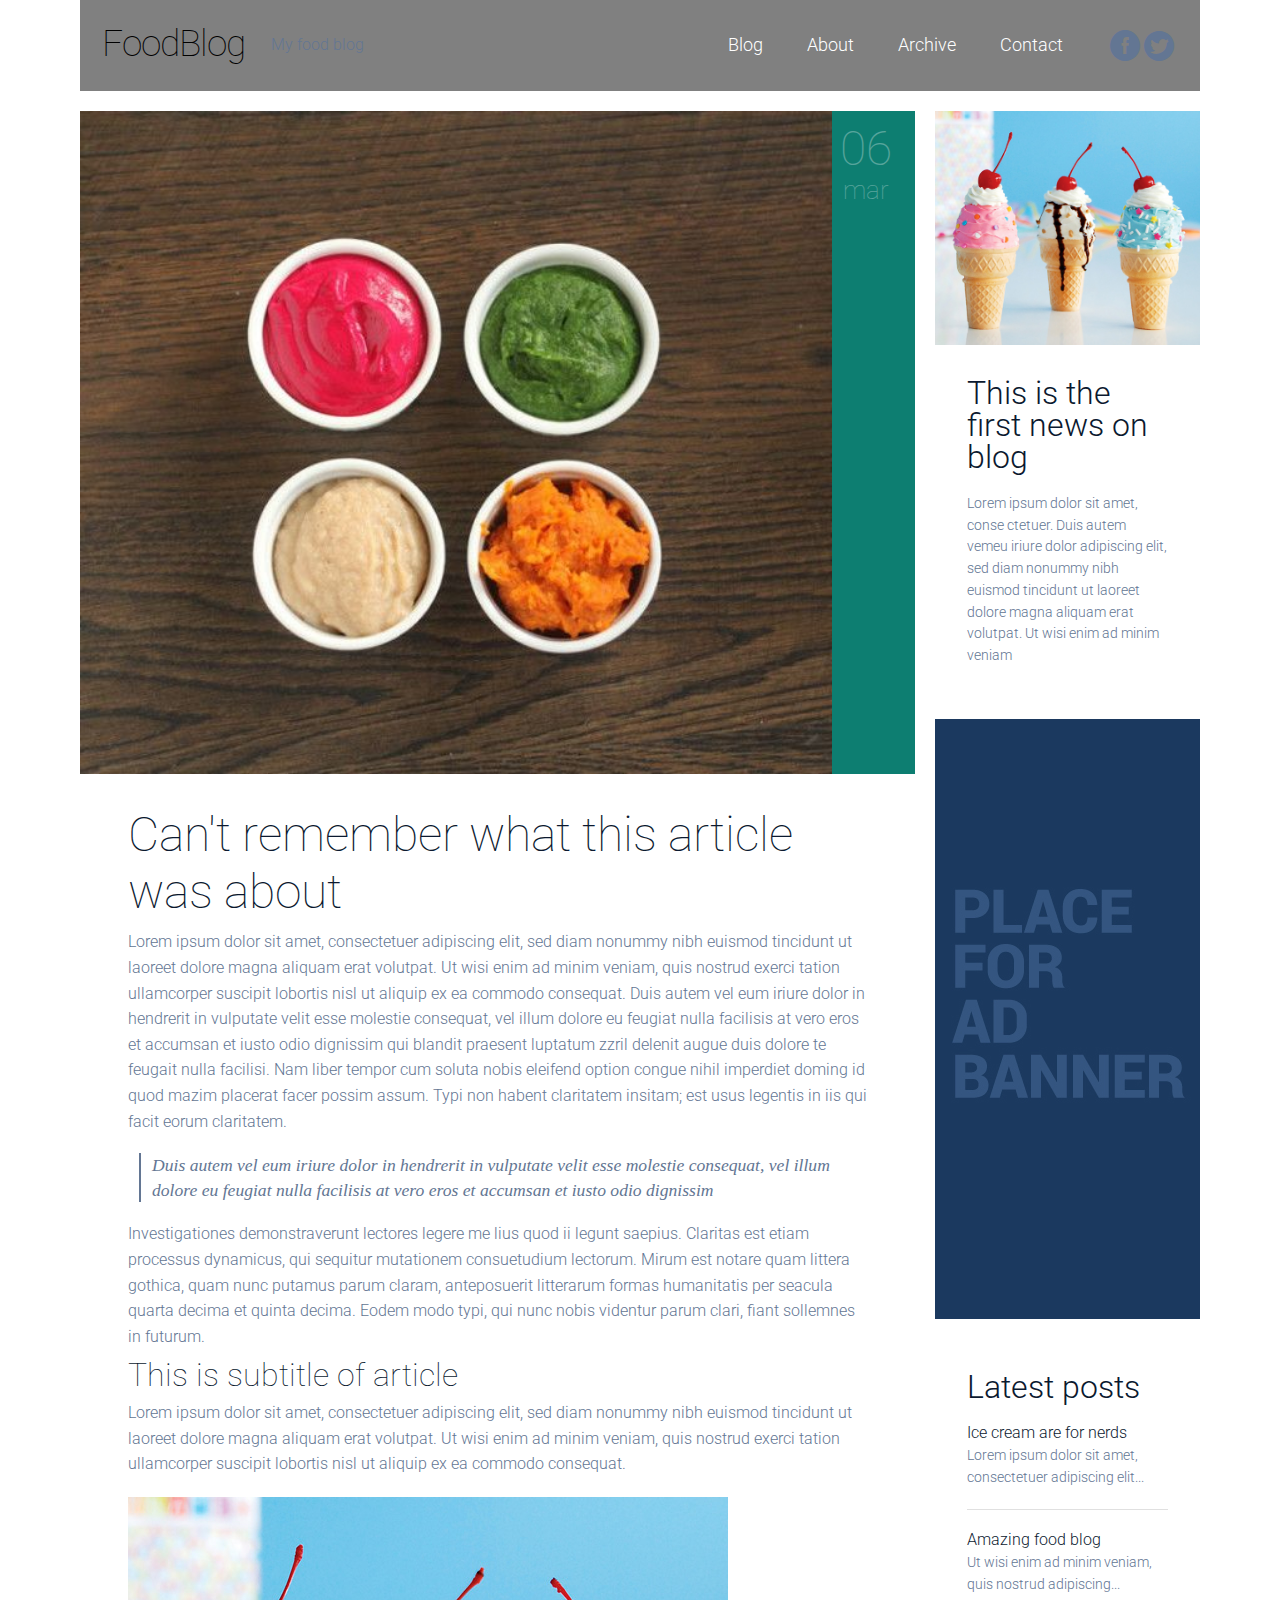
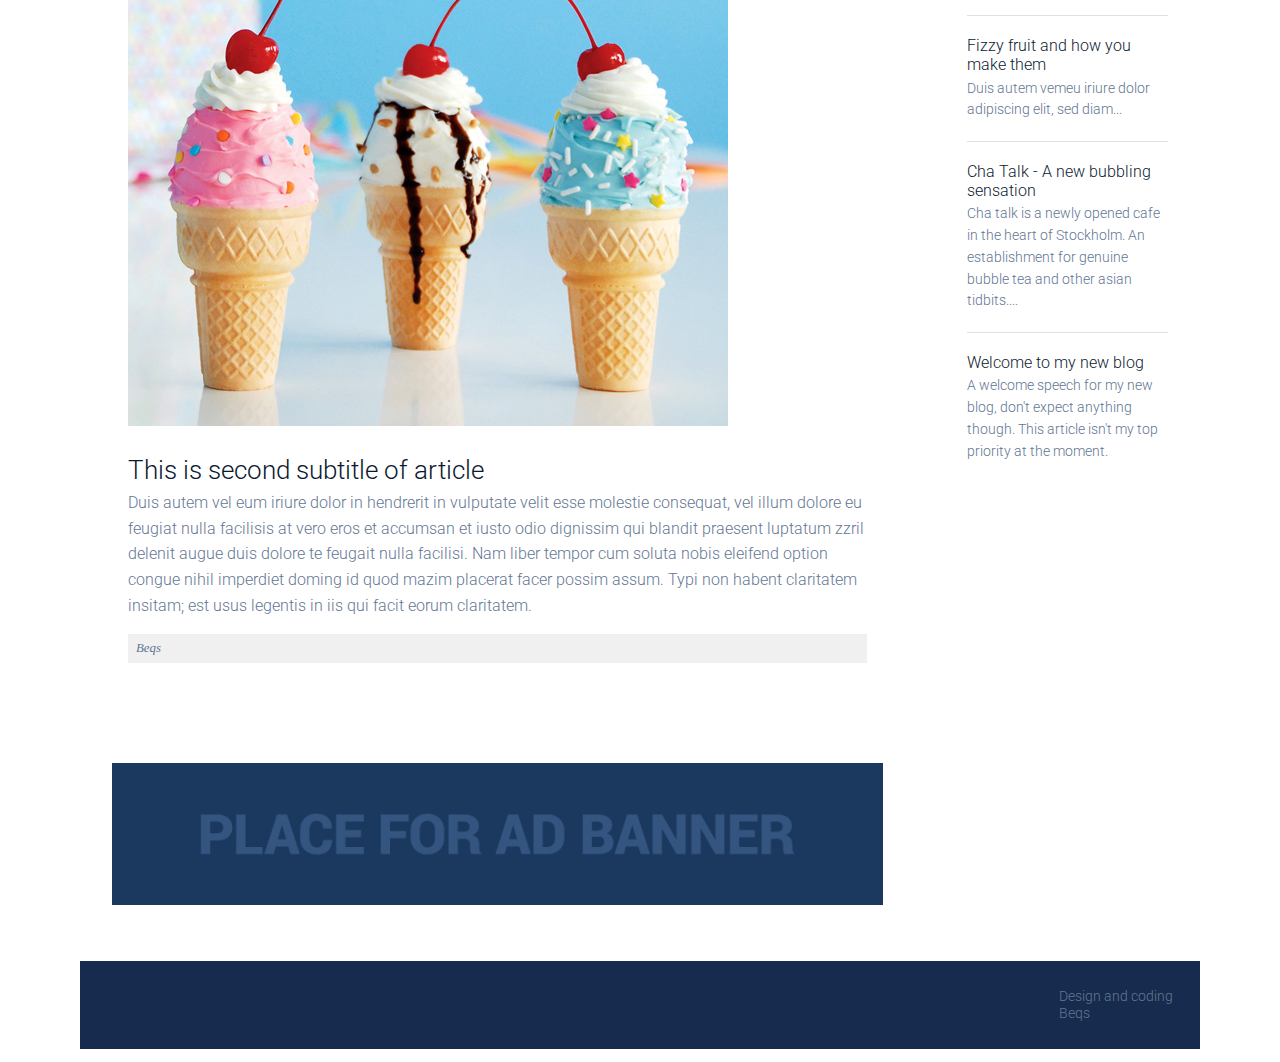
<file: post-2.html>
﻿<!DOCTYPE html>
<html lang="en-US">
<head>
    <meta charset="UTF-8">
    <meta name="viewport" content="width=device-width" />
    <title>Food is our passion | My Blog</title>
    <meta name="description" content="My new food blog" />
    <meta name="keywords" content="free, responsive, blog, food, web site" />
    <link rel="stylesheet" href="css/components.css">
    <link rel="stylesheet" href="css/responsee.css">
    <!-- CUSTOM STYLE -->
    <link href='http://fonts.googleapis.com/css?family=Roboto:400,100,300,700&subset=latin,latin-ext' rel='stylesheet' type='text/css'>
    <link rel="stylesheet" href="css/template-style.css">
    <script type="text/javascript" src="js/jquery-1.8.3.min.js"></script>
    <script type="text/javascript" src="js/jquery-ui.min.js"></script>
    <script type="text/javascript" src="js/modernizr.js"></script>
    <script type="text/javascript" src="js/responsee.js"></script>
    <!--[if lt IE 9]>
    <script src="http://html5shiv.googlecode.com/svn/trunk/html5.js"></script>
    <![endif]-->
</head>
   <body class="size-1140">
       <!-- TOP NAV WITH LOGO -->
       <header class="margin-bottom">
           <div class="line">
               <nav>
                   <div class="top-nav">
                       <p class="nav-text"></p>
                       <a class="logo" href="index.html">
                           Food<span>Blog</span>
                       </a>
                       <h1>My food blog</h1>
                       <ul class="top-ul right">
                           <li>
                               <a href="index.html">Blog</a>
                           </li>
                           <li>
                               <a href="about.html">About</a>
                           </li>
                           <li>
                               <a href="archive.html">Archive</a>
                           </li>
                           <li>
                               <a href="contact.html">Contact</a>
                           </li>
                           <div class="social right">
                               <a target="_blank" href="https://www.facebook.com/bbq.hong">
                                   <i class="icon-facebook_circle icon2x"></i>
                               </a>
                               <a target="_blank" href="">
                                   <i class="icon-twitter_circle icon2x"></i>
                               </a>
                           </div>
                       </ul>
                   </div>
               </nav>
           </div>
       </header>
       <!-- MAIN SECTION -->
       <section id="article-section" class="line">
           <div class="margin">
               <!-- ARTICLES -->
               <div class="s-12 l-9">
                   <!-- ARTICLE 1 -->
                   <article class="margin-bottom">
                       <div class="post-2 line">
                           <!-- image -->
                           <div class="s-12 l-11 post-image">
                               <img src="img/post2-big.jpg" alt="Fashion">
                           </div>
                           <!-- date -->
                           <div class="s-12 l-1 post-date">
                               <p class="date">06</p>
                               <p class="month">mar</p>
                           </div>
                       </div>
                       <!-- text -->
                       <div class="post-text">
                           <h1>Can't remember what this article was about</h1>
                           <p>
                               Lorem ipsum dolor sit amet, consectetuer adipiscing elit, sed diam nonummy nibh euismod tincidunt ut laoreet dolore magna
                               aliquam erat volutpat. Ut wisi enim ad minim veniam, quis nostrud exerci tation ullamcorper suscipit lobortis nisl ut aliquip
                               ex ea commodo consequat. Duis autem vel eum iriure dolor in hendrerit in vulputate velit esse molestie consequat, vel illum
                               dolore eu feugiat nulla facilisis at vero eros et accumsan et iusto odio dignissim qui blandit praesent luptatum zzril delenit
                               augue duis dolore te feugait nulla facilisi. Nam liber tempor cum soluta nobis eleifend option congue nihil imperdiet doming
                               id quod mazim placerat facer possim assum. Typi non habent claritatem insitam; est usus legentis in iis qui facit eorum claritatem.
                           </p>
                           <br>
                           <blockquote>
                               Duis autem vel eum iriure dolor in hendrerit in vulputate velit esse molestie consequat, vel illum
                               dolore eu feugiat nulla facilisis at vero eros et accumsan et iusto odio dignissim
                           </blockquote>
                           <br>
                           <p>
                               Investigationes demonstraverunt lectores legere me lius quod ii legunt saepius. Claritas est etiam processus dynamicus,
                               qui sequitur mutationem consuetudium lectorum. Mirum est notare quam littera gothica, quam nunc putamus parum claram,
                               anteposuerit litterarum formas humanitatis per seacula quarta decima et quinta decima. Eodem modo typi, qui nunc nobis
                               videntur parum clari, fiant sollemnes in futurum.
                           </p>
                           <h2>This is subtitle of article</h2>
                           <p>
                               Lorem ipsum dolor sit amet, consectetuer adipiscing elit, sed diam nonummy nibh euismod tincidunt ut laoreet dolore magna
                               aliquam erat volutpat. Ut wisi enim ad minim veniam, quis nostrud exerci tation ullamcorper suscipit lobortis nisl ut aliquip
                               ex ea commodo consequat.
                           </p>
                           <img src="img/post1-big.jpg" alt="Fashion">
                           <h3>This is second subtitle of article</h3>
                           <p>
                               Duis autem vel eum iriure dolor in hendrerit in vulputate velit esse molestie consequat, vel illum
                               dolore eu feugiat nulla facilisis at vero eros et accumsan et iusto odio dignissim qui blandit praesent luptatum zzril delenit
                               augue duis dolore te feugait nulla facilisi. Nam liber tempor cum soluta nobis eleifend option congue nihil imperdiet doming
                               id quod mazim placerat facer possim assum. Typi non habent claritatem insitam; est usus legentis in iis qui facit eorum claritatem.
                           </p>
                           <p class="author">Beqs</p>
                       </div>
                   </article>
                   <!-- AD REGION -->
                   <div class="line">
                       <div class="advertising horizontal">
                           <img src="img/banner-horizontal.jpg" alt="ad banner">
                       </div>
                   </div>
               </div>
               <!-- SIDEBAR -->
               <div class="s-12 l-3">
                   <aside>
                       <!-- NEWS 1 -->
                       <img src="img/post1.jpg" alt="News 1">
                       <div class="aside-block margin-bottom">
                           <h3>This is the first news on blog</h3>
                           <p>Lorem ipsum dolor sit amet, conse ctetuer. Duis autem vemeu iriure dolor adipiscing elit, sed diam nonummy nibh euismod tincidunt ut laoreet dolore magna aliquam erat volutpat. Ut wisi enim ad minim veniam</p>
                       </div>
                       <!-- AD REGION -->
                       <div class="advertising margin-bottom">
                           <img src="img/banner.jpg" alt="ad banner">
                       </div>
                       <!-- LATEST POSTS -->
                       <div class="aside-block margin-bottom">
                           <h3>Latest posts</h3>
                           <a class="latest-posts" href="post-1.html">
                               <h5>Ice cream are for nerds</h5>
                               <p>
                                   Lorem ipsum dolor sit amet, consectetuer adipiscing elit...
                               </p>
                           </a>
                           <a class="latest-posts" href="post-2.html">
                               <h5>Amazing food blog</h5>
                               <p>
                                   Ut wisi enim ad minim veniam, quis nostrud adipiscing...
                               </p>
                           </a>
                           <a class="latest-posts" href="post-3.html">
                               <h5>Fizzy fruit and how you make them</h5>
                               <p>
                                   Duis autem vemeu iriure dolor adipiscing elit, sed diam...
                               </p>
                           </a>
                           <a class="latest-posts" href="post-4.html">
                               <h5>Cha Talk - A new bubbling sensation</h5>
                               <p>
                                   Cha talk is a newly opened cafe in the heart of Stockholm. An establishment for genuine bubble tea and other asian tidbits....
                               </p>
                           </a>
                           <a class="latest-posts" href="post-5.html">
                               <h5>Welcome to my new blog</h5>
                               <p>
                                   A welcome speech for my new blog, don't expect anything though. This article isn't my top priority at the moment.
                               </p>
                           </a>
                       </div>
                   </aside>
               </div>
           </div>
       </section>
       <!-- FOOTER -->
       <div class="line">
           <footer>
               <div class="s-12 l-8">
                   <p>
                      <br>
                   </p>
               </div>
               <div class="s-12 l-4">
                   <a class="right" href="" title="Credit">
                       Design and coding<br>
                       Beqs
                   </a>
               </div>
           </footer>
       </div>
   </body>
</html>
</file>
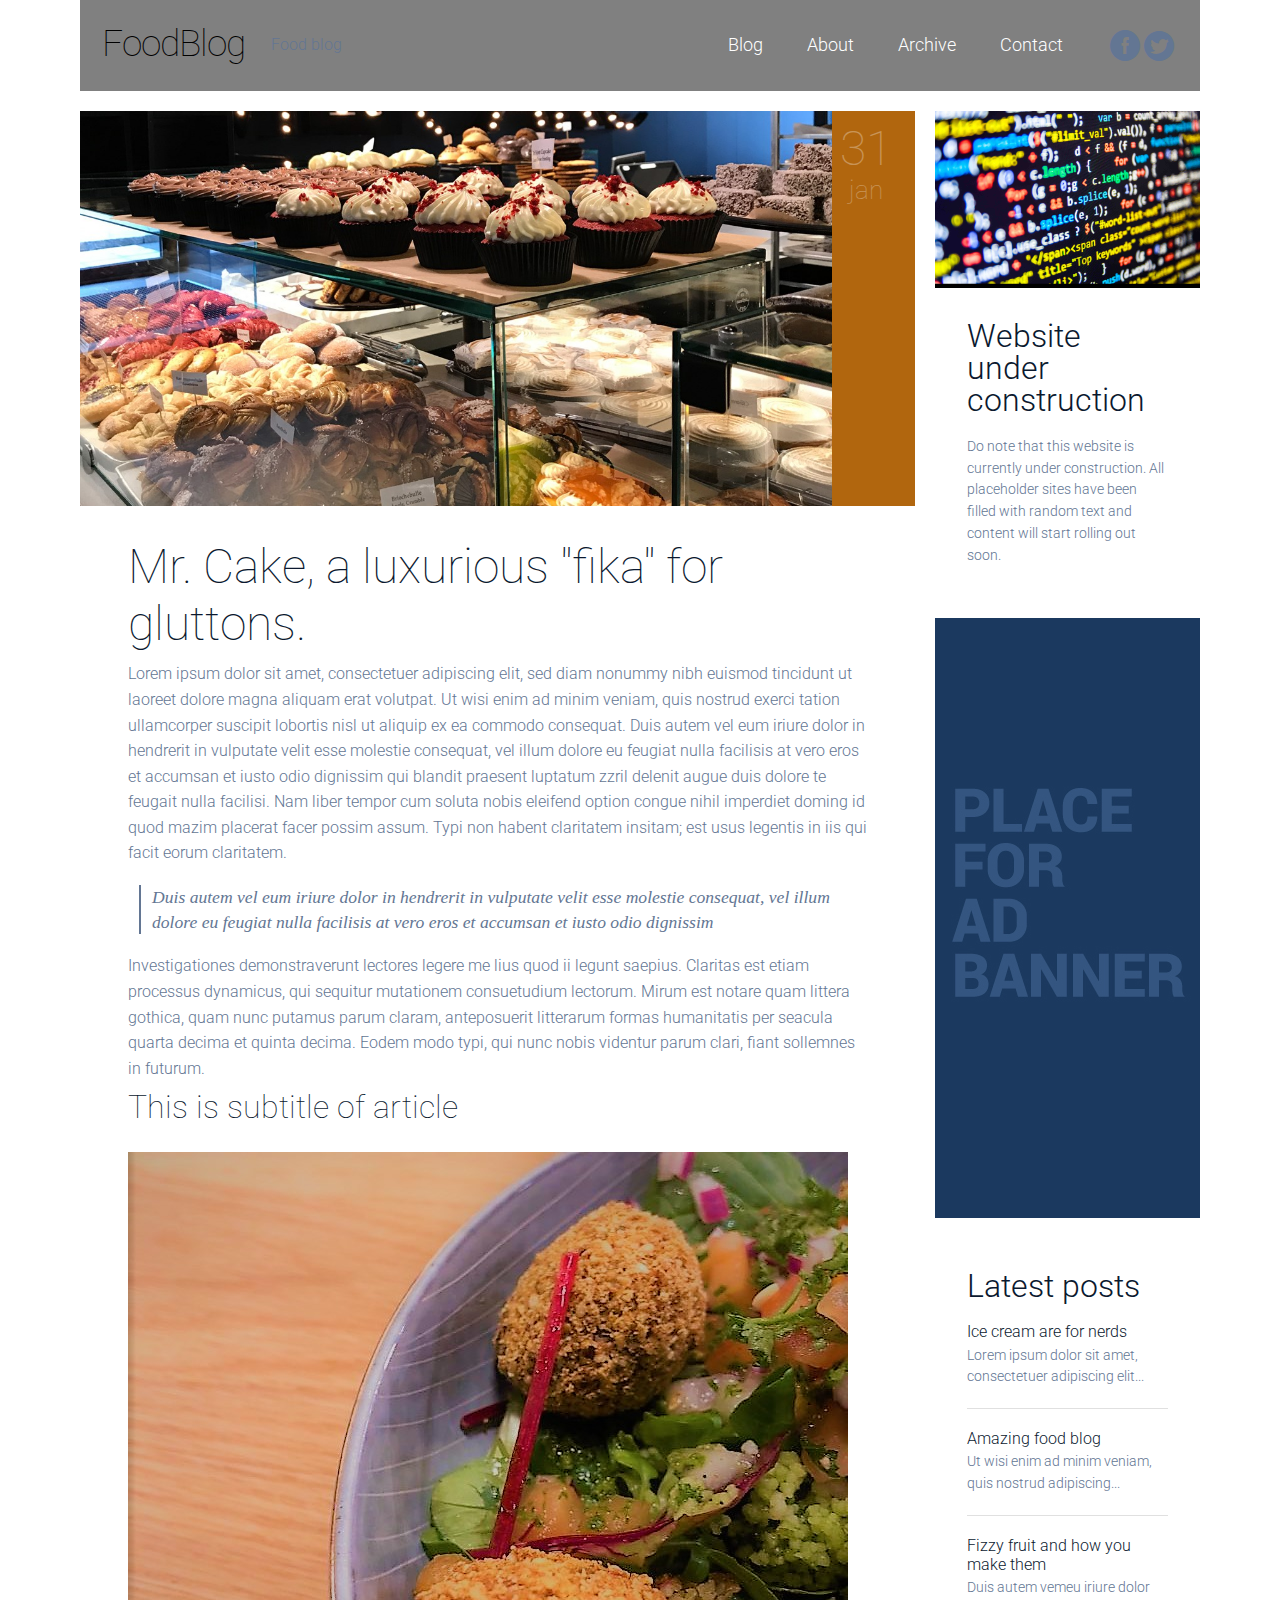
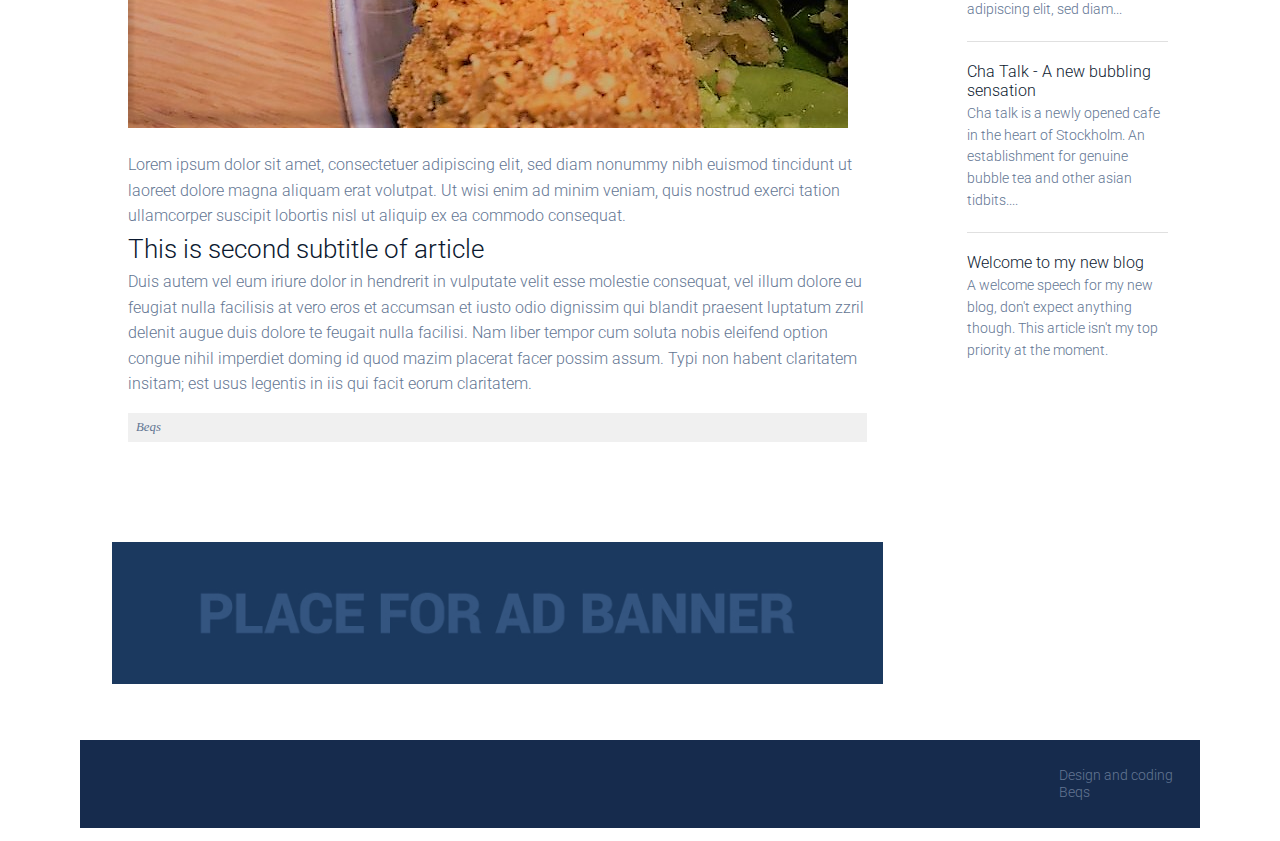
<file: post-3.html>
﻿<!DOCTYPE html>
<html lang="en-US">
<head>
    <meta charset="UTF-8">
    <meta name="viewport" content="width=device-width" />
    <title>Food is our passion | My Blog</title>
    <meta name="description" content="My new food blog" />
    <meta name="keywords" content="responsive, blog, food, web site" />
    <link rel="stylesheet" href="css/components.css">
    <link rel="stylesheet" href="css/responsee.css">
    <!-- CUSTOM STYLE -->
    <link href='http://fonts.googleapis.com/css?family=Roboto:400,100,300,700&subset=latin,latin-ext' rel='stylesheet' type='text/css'>
    <link rel="stylesheet" href="css/template-style.css">
    <script type="text/javascript" src="js/jquery-1.8.3.min.js"></script>
    <script type="text/javascript" src="js/jquery-ui.min.js"></script>
    <script type="text/javascript" src="js/modernizr.js"></script>
    <script type="text/javascript" src="js/responsee.js"></script>
    <!--[if lt IE 9]>
    <script src="http://html5shiv.googlecode.com/svn/trunk/html5.js"></script>
    <![endif]-->
</head>
   <body class="size-1140">
       <!-- TOP NAV WITH LOGO -->
       <header class="margin-bottom">
           <div class="line">
               <nav>
                   <div class="top-nav">
                       <p class="nav-text"></p>
                       <a class="logo" href="index.html">
                           Food<span>Blog</span>
                       </a>
                       <h1>Food blog</h1>
                       <ul class="top-ul right">
                           <li>
                               <a href="index.html">Blog</a>
                           </li>
                           <li>
                               <a href="about.html">About</a>
                           </li>
                           <li>
                               <a href="archive.html">Archive</a>
                           </li>
                           <li>
                               <a href="contact.html">Contact</a>
                           </li>
                           <div class="social right">
                               <a target="_blank" href="https://www.facebook.com/bbq.hong">
                                   <i class="icon-facebook_circle icon2x"></i>
                               </a>
                               <a target="_blank" href="">
                                   <i class="icon-twitter_circle icon2x"></i>
                               </a>
                           </div>
                       </ul>
                   </div>
               </nav>
           </div>
       </header>
       <!-- MAIN SECTION -->
       <section id="article-section" class="line">
           <div class="margin">
               <!-- ARTICLES -->
               <div class="s-12 l-9">
                   <!-- ARTICLE 1 -->
                   <article class="margin-bottom">
                       <div class="post-3 line">
                           <!-- image -->
                           <div class="s-12 l-11 post-image">
                               <img src="img/cake4.jpg" alt="cake4-banner">
                           </div>
                           <!-- date -->
                           <div class="s-12 l-1 post-date">
                               <p class="date">31</p>
                               <p class="month">jan</p>
                           </div>
                       </div>
                       <!-- text -->
                       <div class="post-text">
                           <h1>Mr. Cake, a luxurious "fika" for gluttons.</h1>
                           <p>
                               Lorem ipsum dolor sit amet, consectetuer adipiscing elit, sed diam nonummy nibh euismod tincidunt ut laoreet dolore magna
                               aliquam erat volutpat. Ut wisi enim ad minim veniam, quis nostrud exerci tation ullamcorper suscipit lobortis nisl ut aliquip
                               ex ea commodo consequat. Duis autem vel eum iriure dolor in hendrerit in vulputate velit esse molestie consequat, vel illum
                               dolore eu feugiat nulla facilisis at vero eros et accumsan et iusto odio dignissim qui blandit praesent luptatum zzril delenit
                               augue duis dolore te feugait nulla facilisi. Nam liber tempor cum soluta nobis eleifend option congue nihil imperdiet doming
                               id quod mazim placerat facer possim assum. Typi non habent claritatem insitam; est usus legentis in iis qui facit eorum claritatem.
                           </p>
                           <br>
                           <blockquote>
                               Duis autem vel eum iriure dolor in hendrerit in vulputate velit esse molestie consequat, vel illum
                               dolore eu feugiat nulla facilisis at vero eros et accumsan et iusto odio dignissim
                           </blockquote>
                           <br>
                           <p>
                               Investigationes demonstraverunt lectores legere me lius quod ii legunt saepius. Claritas est etiam processus dynamicus,
                               qui sequitur mutationem consuetudium lectorum. Mirum est notare quam littera gothica, quam nunc putamus parum claram,
                               anteposuerit litterarum formas humanitatis per seacula quarta decima et quinta decima. Eodem modo typi, qui nunc nobis
                               videntur parum clari, fiant sollemnes in futurum.
                           </p>
                           <h2>This is subtitle of article</h2>
                           <img src="img/cake3-2.jpg" alt="cake3-2">
                           <p>
                               Lorem ipsum dolor sit amet, consectetuer adipiscing elit, sed diam nonummy nibh euismod tincidunt ut laoreet dolore magna
                               aliquam erat volutpat. Ut wisi enim ad minim veniam, quis nostrud exerci tation ullamcorper suscipit lobortis nisl ut aliquip
                               ex ea commodo consequat.
                           </p>
                           <h3>This is second subtitle of article</h3>
                           <p>
                               Duis autem vel eum iriure dolor in hendrerit in vulputate velit esse molestie consequat, vel illum
                               dolore eu feugiat nulla facilisis at vero eros et accumsan et iusto odio dignissim qui blandit praesent luptatum zzril delenit
                               augue duis dolore te feugait nulla facilisi. Nam liber tempor cum soluta nobis eleifend option congue nihil imperdiet doming
                               id quod mazim placerat facer possim assum. Typi non habent claritatem insitam; est usus legentis in iis qui facit eorum claritatem.
                           </p>
                           <p class="author">Beqs</p>
                       </div>
                   </article>
                   <!-- AD REGION -->
                   <div class="line">
                       <div class="advertising horizontal">
                           <img src="img/banner-horizontal.jpg" alt="ad banner">
                       </div>
                   </div>
               </div>
               <!-- SIDEBAR -->
               <div class="s-12 l-3">
                   <aside>
                       <!-- NEWS 1 -->
                       <img src="img/programming.jpg" alt="News 1">
                       <div class="aside-block margin-bottom">
                           <h3>Website under construction</h3>
                     <p>Do note that this website is currently under construction. All placeholder sites have been filled with random text and content will start rolling out soon.</p>
                       </div>
                       <!-- AD REGION -->
                       <div class="advertising margin-bottom">
                           <img src="img/banner.jpg" alt="ad banner">
                       </div>
                       <!-- LATEST POSTS -->
                       <div class="aside-block margin-bottom">
                           <h3>Latest posts</h3>
                           <a class="latest-posts" href="post-1.html">
                               <h5>Ice cream are for nerds</h5>
                               <p>
                                   Lorem ipsum dolor sit amet, consectetuer adipiscing elit...
                               </p>
                           </a>
                           <a class="latest-posts" href="post-2.html">
                               <h5>Amazing food blog</h5>
                               <p>
                                   Ut wisi enim ad minim veniam, quis nostrud adipiscing...
                               </p>
                           </a>
                           <a class="latest-posts" href="post-3.html">
                               <h5>Fizzy fruit and how you make them</h5>
                               <p>
                                   Duis autem vemeu iriure dolor adipiscing elit, sed diam...
                               </p>
                           </a>
                           <a class="latest-posts" href="post-4.html">
                               <h5>Cha Talk - A new bubbling sensation</h5>
                               <p>
                                   Cha talk is a newly opened cafe in the heart of Stockholm. An establishment for genuine bubble tea and other asian tidbits....
                               </p>
                           </a>
                           <a class="latest-posts" href="post-5.html">
                               <h5>Welcome to my new blog</h5>
                               <p>
                                   A welcome speech for my new blog, don't expect anything though. This article isn't my top priority at the moment.
                               </p>
                           </a>
                       </div>
                   </aside>
               </div>
           </div>
       </section>
       <!-- FOOTER -->
       <div class="line">
	    <footer>
               <div class="s-12 l-8">
                   <p>
                      <br>
                   </p>
               </div>
               <div class="s-12 l-4">
                   <a class="right" href="" title="Credit">
                       Design and coding<br>
                       Beqs
                   </a>
               </div>
           </footer>
       </div>
   </body>
</html>
</file>
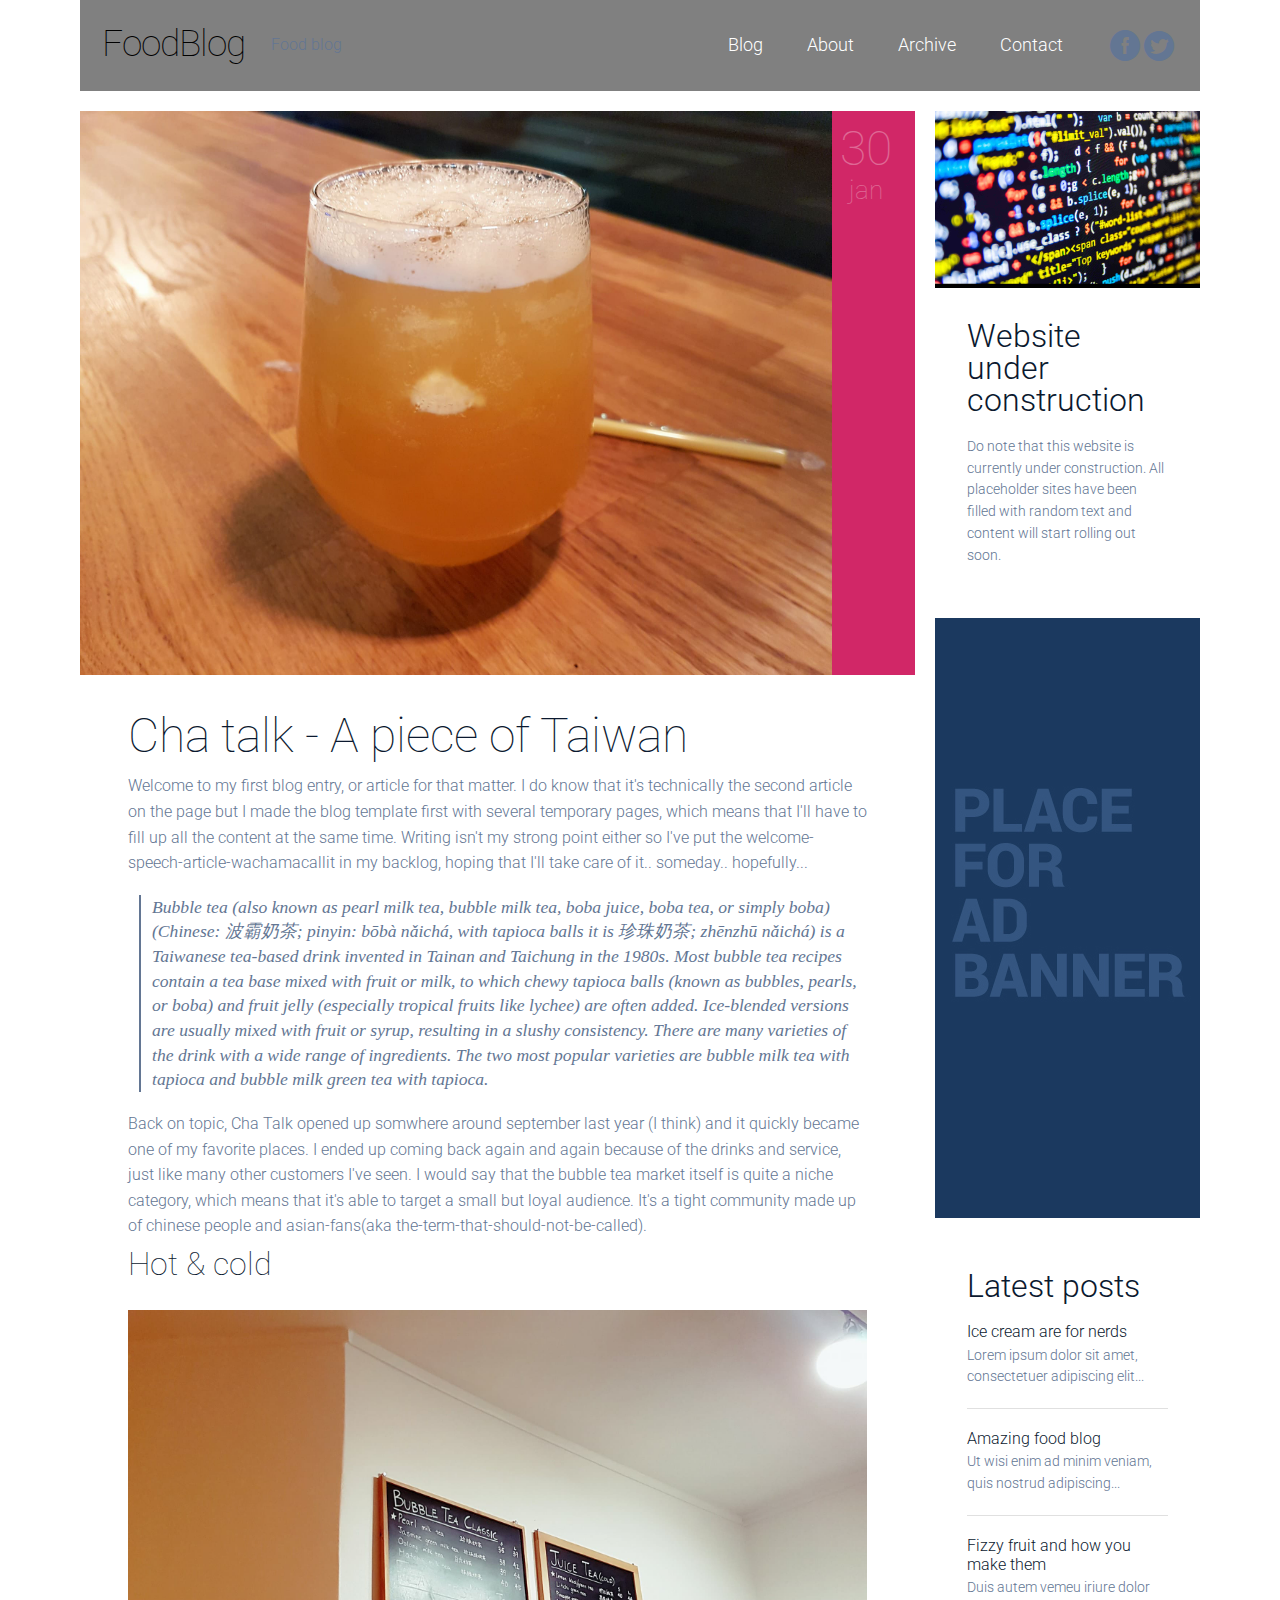
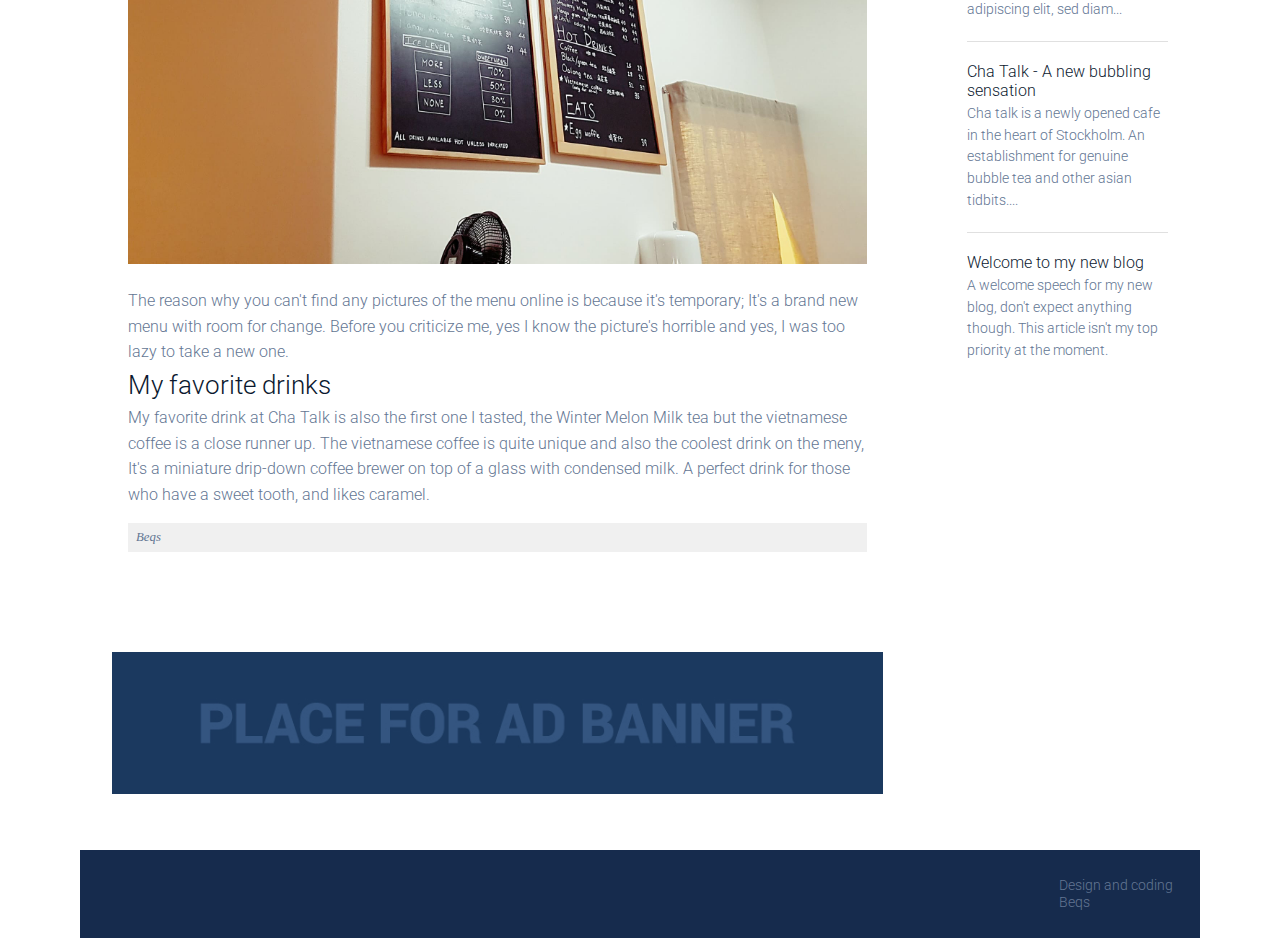
<file: post-4.html>
﻿<!DOCTYPE html>
<html lang="en-US">
<head>
    <meta charset="UTF-8">
    <meta name="viewport" content="width=device-width" />
    <title>Food is our passion | My Blog</title>
    <meta name="description" content="My new food blog" />
    <meta name="keywords" content="responsive, blog, food, web site" />
    <link rel="stylesheet" href="css/components.css">
    <link rel="stylesheet" href="css/responsee.css">
    <!-- CUSTOM STYLE -->
    <link href='http://fonts.googleapis.com/css?family=Roboto:400,100,300,700&subset=latin,latin-ext' rel='stylesheet' type='text/css'>
    <link rel="stylesheet" href="css/template-style.css">
    <script type="text/javascript" src="js/jquery-1.8.3.min.js"></script>
    <script type="text/javascript" src="js/jquery-ui.min.js"></script>
    <script type="text/javascript" src="js/modernizr.js"></script>
    <script type="text/javascript" src="js/responsee.js"></script>
    <!--[if lt IE 9]>
    <script src="http://html5shiv.googlecode.com/svn/trunk/html5.js"></script>
    <![endif]-->
</head>
   <body class="size-1140">
       <!-- TOP NAV WITH LOGO -->
       <header class="margin-bottom">
           <div class="line">
               <nav>
                   <div class="top-nav">
                       <p class="nav-text"></p>
                       <a class="logo" href="index.html">
                           Food<span>Blog</span>
                       </a>
                       <h1>Food blog</h1>
                       <ul class="top-ul right">
                           <li>
                               <a href="index.html">Blog</a>
                           </li>
                           <li>
                               <a href="about.html">About</a>
                           </li>
                           <li>
                               <a href="archive.html">Archive</a>
                           </li>
                           <li>
                               <a href="contact.html">Contact</a>
                           </li>
                           <div class="social right">
                               <a target="_blank" href="https://www.facebook.com/bbq.hong">
                                   <i class="icon-facebook_circle icon2x"></i>
                               </a>
                               <a target="_blank" href="">
                                   <i class="icon-twitter_circle icon2x"></i>
                               </a>
                           </div>
                       </ul>
                   </div>
               </nav>
           </div>
       </header>
       <!-- MAIN SECTION -->
       <section id="article-section" class="line">
           <div class="margin">
               <!-- ARTICLES -->
               <div class="s-12 l-9">
                   <!-- ARTICLE 1 -->
                   <article class="margin-bottom">
                       <div class="post-4 line">
                           <!-- image -->
                           <div class="s-12 l-11 post-image">
                               <img src="img/pineapple-lemon-juice.jpg" alt="Pineapple-lemon-juice">
                           </div>
                           <!-- date -->
                           <div class="s-12 l-1 post-date">
                               <p class="date">30</p>
                               <p class="month">jan</p>
                           </div>
                       </div>
                       <!-- text -->
                       <div class="post-text">
                           <h1>Cha talk - A piece of Taiwan</h1>
                           <p>
                               Welcome to my first blog entry, or article for that matter. I do know that it's technically the second article on the page but I made the blog template first with several temporary pages, which means that I'll have to fill up all the content at the same time. Writing isn't my strong point either so I've put the welcome-speech-article-wachamacallit in my backlog, hoping that I'll take care of it.. someday.. hopefully...
                           </p>
                           <br>
                           <blockquote>
                               Bubble tea (also known as pearl milk tea, bubble milk tea, boba juice, boba tea, or simply boba)
			      (Chinese: 波霸奶茶; pinyin: bōbà nǎichá, with tapioca balls it is 珍珠奶茶; zhēnzhū nǎichá) 
			      is a Taiwanese tea-based drink invented in Tainan and Taichung in the 1980s. 
			      Most bubble tea recipes contain a tea base mixed with fruit or milk, to which chewy tapioca balls (known as bubbles, pearls, or boba) and fruit jelly (especially tropical fruits like lychee) are often added. Ice-blended versions are usually mixed with fruit or syrup, resulting in a slushy consistency. There are many varieties of the drink with a wide range of ingredients. The two most popular varieties are bubble milk tea with tapioca and bubble milk green tea with tapioca.
                           </blockquote>
                           <br>
                           <p>
                               Back on topic, Cha Talk opened up somwhere around september last year (I think) and it quickly became one of my favorite places.
			       I ended up coming back again and again because of the drinks and service, just like many other customers I've seen. I would say
			       that the bubble tea market itself is quite a niche category, which means that it's able to target a small but loyal audience.
			       It's a tight community made up of chinese people and asian-fans(aka the-term-that-should-not-be-called). 
                           </p>
                           <h2>Hot & cold</h2>
                           <img src="img/menu.jpg" alt="drinks">
                           <p>
			       The reason why you can't find any pictures of the menu online is because it's temporary; It's a brand new menu with room for change.
                               Before you criticize me, yes I know the picture's horrible and yes, I was too lazy to take a new one.
			       
                           </p>
                           <h3>My favorite drinks</h3>
                           <p>
                               My favorite drink at Cha Talk is also the first one I tasted, the Winter Melon Milk tea but the vietnamese coffee is a close runner up.
			       The vietnamese coffee is quite unique and also the coolest drink on the meny, It's a miniature drip-down coffee brewer on top of a glass with condensed milk.
			       A perfect drink for those who have a sweet tooth, and likes caramel.
                           </p>
                           <p class="author">Beqs</p>
                       </div>
                   </article>
                   <!-- AD REGION -->
                   <div class="line">
                       <div class="advertising horizontal">
                           <img src="img/banner-horizontal.jpg" alt="ad banner">
                       </div>
                   </div>
               </div>
               <!-- SIDEBAR -->
               <div class="s-12 l-3">
                   <aside>
                       <!-- NEWS 1 -->
                       <img src="img/programming.jpg" alt="News 1">
                       <div class="aside-block margin-bottom">
                     <h3>Website under construction</h3>
                     <p>Do note that this website is currently under construction. All placeholder sites have been filled with random text and content will start rolling out soon.</p>
                       </div>
                       <!-- AD REGION -->
                       <div class="advertising margin-bottom">
                           <img src="img/banner.jpg" alt="ad banner">
                       </div>
                       <!-- LATEST POSTS -->
                       <div class="aside-block margin-bottom">
                           <h3>Latest posts</h3>
                           <a class="latest-posts" href="post-1.html">
                               <h5>Ice cream are for nerds</h5>
                               <p>
                                   Lorem ipsum dolor sit amet, consectetuer adipiscing elit...
                               </p>
                           </a>
                           <a class="latest-posts" href="post-2.html">
                               <h5>Amazing food blog</h5>
                               <p>
                                   Ut wisi enim ad minim veniam, quis nostrud adipiscing...
                               </p>
                           </a>
                           <a class="latest-posts" href="post-3.html">
                               <h5>Fizzy fruit and how you make them</h5>
                               <p>
                                   Duis autem vemeu iriure dolor adipiscing elit, sed diam...
                               </p>
                           </a>
                           <a class="latest-posts" href="post-4.html">
                               <h5>Cha Talk - A new bubbling sensation</h5>
                               <p>
                                   Cha talk is a newly opened cafe in the heart of Stockholm. An establishment for genuine bubble tea and other asian tidbits....
                               </p>
                           </a>
                           <a class="latest-posts" href="post-5.html">
                               <h5>Welcome to my new blog</h5>
                               <p>
                                   A welcome speech for my new blog, don't expect anything though. This article isn't my top priority at the moment.
                               </p>
                           </a>
                       </div>
                   </aside>
               </div>
           </div>
       </section>
       <!-- FOOTER -->
       <div class="line">
           <footer>
               <div class="s-12 l-8">
                   <p>
                      <br>
                   </p>
               </div>
               <div class="s-12 l-4">
                   <a class="right" href="" title="Credit">
                       Design and coding<br>
                       Beqs
                   </a>
               </div>
           </footer>
       </div>
   </body>
</html>
</file>
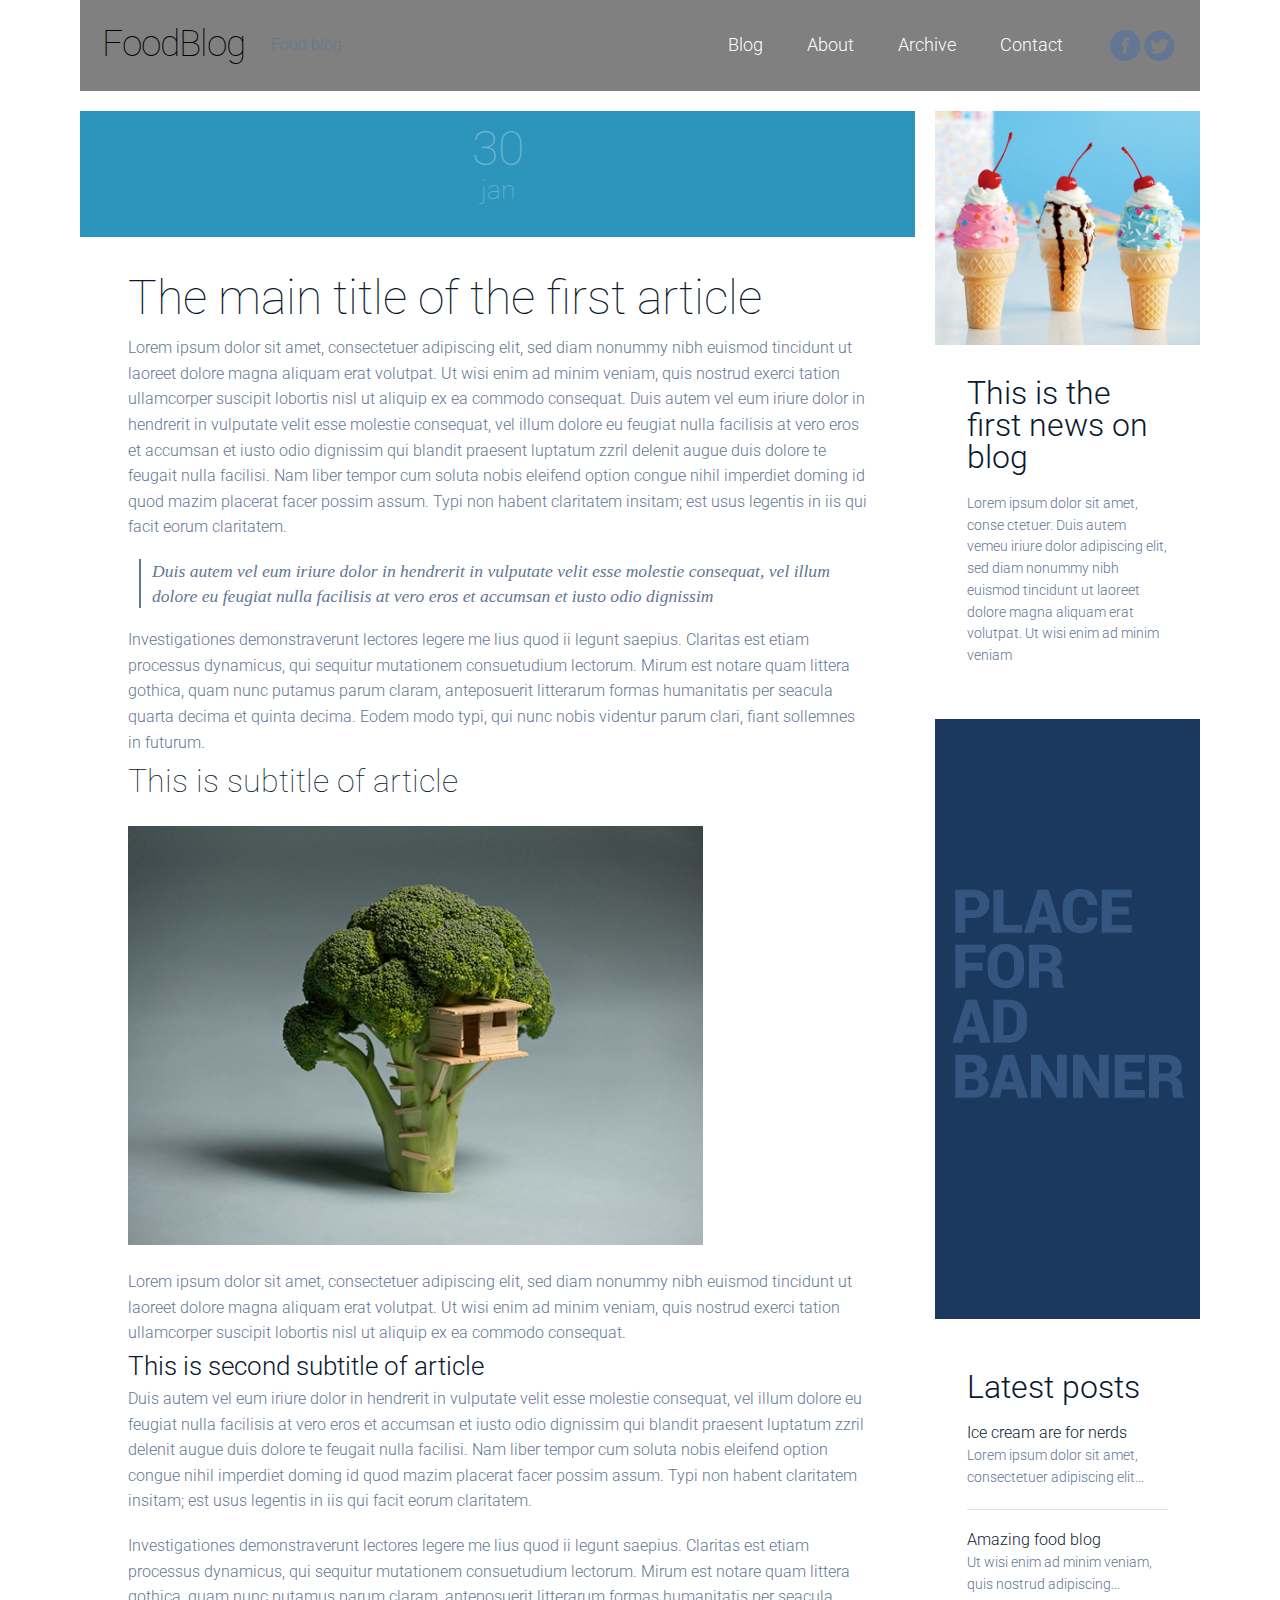
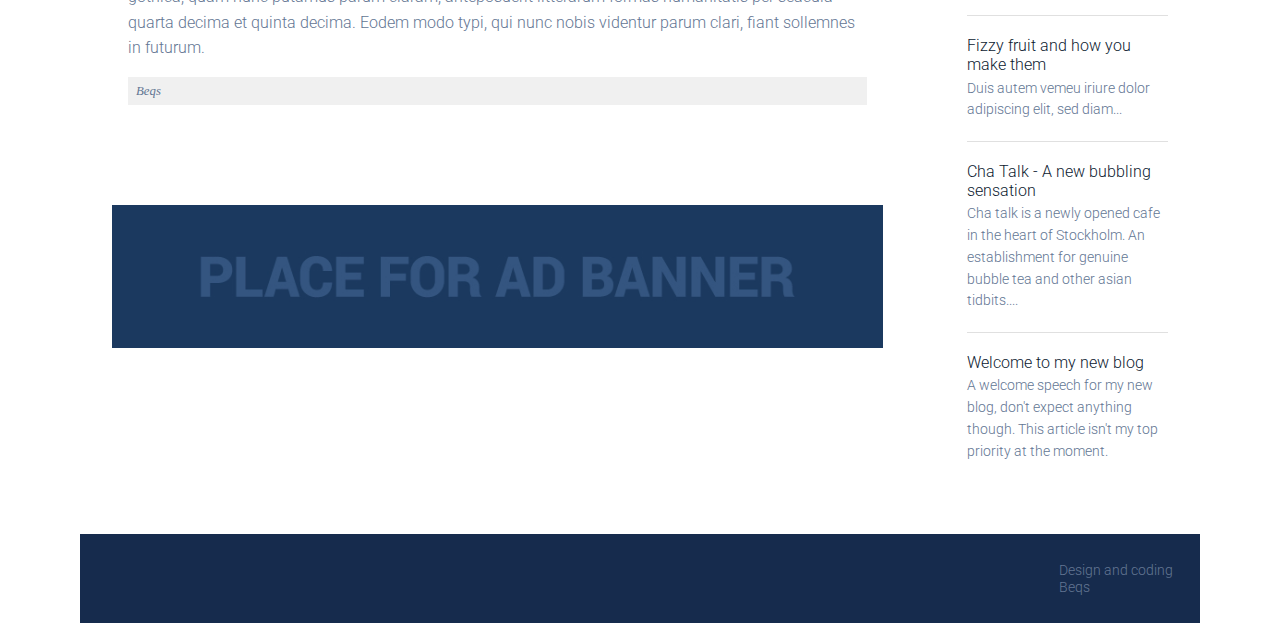
<file: post-5.html>
﻿<!DOCTYPE html>
<html lang="en-US">
<head>
    <meta charset="UTF-8">
    <meta name="viewport" content="width=device-width" />
    <title>Food is our passion | My Blog</title>
    <meta name="description" content="My new food blog" />
    <meta name="keywords" content="free, responsive, blog, food, web site, template" />
    <link rel="stylesheet" href="css/components.css">
    <link rel="stylesheet" href="css/responsee.css">
    <!-- CUSTOM STYLE -->
    <link href='http://fonts.googleapis.com/css?family=Roboto:400,100,300,700&subset=latin,latin-ext' rel='stylesheet' type='text/css'>
    <link rel="stylesheet" href="css/template-style.css">
    <script type="text/javascript" src="js/jquery-1.8.3.min.js"></script>
    <script type="text/javascript" src="js/jquery-ui.min.js"></script>
    <script type="text/javascript" src="js/modernizr.js"></script>
    <script type="text/javascript" src="js/responsee.js"></script>
    <!--[if lt IE 9]>
    <script src="http://html5shiv.googlecode.com/svn/trunk/html5.js"></script>
    <![endif]-->
</head>
   <body class="size-1140">
      <!-- TOP NAV WITH LOGO -->          
      <header class="margin-bottom">
         <div class="line">
            <nav>
               <div class="top-nav">
                  <p class="nav-text"></p>
                  <a class="logo" href="index.html">            
                  Food<span>Blog</span>
                  </a>            
                  <h1>Food blog</h1>
                  <ul class="top-ul right">
                     <li>            
                        <a href="index.html">Blog</a>            
                     </li>
                     <li>            
                        <a href="about.html">About</a>            
                     </li>
                     <li>            
                        <a href="archive.html">Archive</a>            
                     </li>
                     <li>            
                        <a href="contact.html">Contact</a>            
                     </li>
                     <div class="social right">	           
                        <a target="_blank" href="https://www.facebook.com/bbq.hong">
                        <i class="icon-facebook_circle icon2x"></i>
                        </a>          
                        <a target="_blank" href="">
                        <i class="icon-twitter_circle icon2x"></i>
                        </a>          
                     </div>
                  </ul>
               </div>
            </nav>
         </div>
      </header>
      <!-- MAIN SECTION -->                  
      <section id="article-section" class="line">
         <div class="margin">
            <!-- ARTICLES -->             
            <div class="s-12 l-9">
               <!-- ARTICLE 1 -->               
               <article class="margin-bottom">
                  <div class="post-5 line">
                     <!-- date -->                 
                     <div class="s-12 post-date">
                        <p class="date">30</p>
                        <p class="month">jan</p>
                     </div>
                  </div>
                  <!-- text -->                 
                  <div class="post-text">
                     <h1>The main title of the first article</h1>
                     <p>
                        Lorem ipsum dolor sit amet, consectetuer adipiscing elit, sed diam nonummy nibh euismod tincidunt ut laoreet dolore magna 
                        aliquam erat volutpat. Ut wisi enim ad minim veniam, quis nostrud exerci tation ullamcorper suscipit lobortis nisl ut aliquip 
                        ex ea commodo consequat. Duis autem vel eum iriure dolor in hendrerit in vulputate velit esse molestie consequat, vel illum 
                        dolore eu feugiat nulla facilisis at vero eros et accumsan et iusto odio dignissim qui blandit praesent luptatum zzril delenit 
                        augue duis dolore te feugait nulla facilisi. Nam liber tempor cum soluta nobis eleifend option congue nihil imperdiet doming 
                        id quod mazim placerat facer possim assum. Typi non habent claritatem insitam; est usus legentis in iis qui facit eorum claritatem.
                     </p>
                     <br>
                     <blockquote>
                        Duis autem vel eum iriure dolor in hendrerit in vulputate velit esse molestie consequat, vel illum 
                        dolore eu feugiat nulla facilisis at vero eros et accumsan et iusto odio dignissim
                     </blockquote>
                     <br>
                     <p> 
                        Investigationes demonstraverunt lectores legere me lius quod ii legunt saepius. Claritas est etiam processus dynamicus, 
                        qui sequitur mutationem consuetudium lectorum. Mirum est notare quam littera gothica, quam nunc putamus parum claram, 
                        anteposuerit litterarum formas humanitatis per seacula quarta decima et quinta decima. Eodem modo typi, qui nunc nobis 
                        videntur parum clari, fiant sollemnes in futurum.             
                     </p>
                     <h2>This is subtitle of article</h2>
                     <img src="img/post4-big.jpg" alt="Fashion">
                     <p>
                        Lorem ipsum dolor sit amet, consectetuer adipiscing elit, sed diam nonummy nibh euismod tincidunt ut laoreet dolore magna 
                        aliquam erat volutpat. Ut wisi enim ad minim veniam, quis nostrud exerci tation ullamcorper suscipit lobortis nisl ut aliquip 
                        ex ea commodo consequat.
                     </p>
                     <h3>This is second subtitle of article</h3>
                     <p>
                        Duis autem vel eum iriure dolor in hendrerit in vulputate velit esse molestie consequat, vel illum 
                        dolore eu feugiat nulla facilisis at vero eros et accumsan et iusto odio dignissim qui blandit praesent luptatum zzril delenit 
                        augue duis dolore te feugait nulla facilisi. Nam liber tempor cum soluta nobis eleifend option congue nihil imperdiet doming 
                        id quod mazim placerat facer possim assum. Typi non habent claritatem insitam; est usus legentis in iis qui facit eorum claritatem.
                     </p>
                     <br>
                     <p> 
                        Investigationes demonstraverunt lectores legere me lius quod ii legunt saepius. Claritas est etiam processus dynamicus, 
                        qui sequitur mutationem consuetudium lectorum. Mirum est notare quam littera gothica, quam nunc putamus parum claram, 
                        anteposuerit litterarum formas humanitatis per seacula quarta decima et quinta decima. Eodem modo typi, qui nunc nobis 
                        videntur parum clari, fiant sollemnes in futurum.             
                     </p>
                     <p class="author">Beqs</p>
                  </div>
               </article>
               <!-- AD REGION -->
               <div class="line">
                  <div class="advertising horizontal">
                     <img src="img/banner-horizontal.jpg" alt="ad banner">         
                  </div>
               </div>
            </div>
            <!-- SIDEBAR -->             
            <div class="s-12 l-3">
               <aside>
                  <!-- NEWS 1 -->           
                  <img src="img/post1.jpg" alt="News 1">          
                  <div class="aside-block margin-bottom">
                     <h3>This is the first news on blog</h3>
                     <p>Lorem ipsum dolor sit amet, conse ctetuer. Duis autem vemeu iriure dolor adipiscing elit, sed diam nonummy nibh euismod tincidunt ut laoreet dolore magna aliquam erat volutpat. Ut wisi enim ad minim veniam</p>
                  </div>
                  <!-- AD REGION --> 
                  <div class="advertising margin-bottom">
                     <img src="img/banner.jpg" alt="ad banner">        
                  </div>
                  <!-- LATEST POSTS -->
                  <div class="aside-block margin-bottom">
                     <h3>Latest posts</h3>
                     <a class="latest-posts" href="post-1.html">
                        <h5>Ice cream are for nerds</h5>
                        <p>
                           Lorem ipsum dolor sit amet, consectetuer adipiscing elit...
                        </p>
                     </a>
                     <a class="latest-posts" href="post-2.html">
                        <h5>Amazing food blog</h5>
                        <p>
                           Ut wisi enim ad minim veniam, quis nostrud adipiscing...
                        </p>
                     </a>
                     <a class="latest-posts" href="post-3.html">
                        <h5>Fizzy fruit and how you make them</h5>
                        <p>
                           Duis autem vemeu iriure dolor adipiscing elit, sed diam...
                        </p>
                     </a>
                     <a class="latest-posts" href="post-4.html">
                               <h5>Cha Talk - A new bubbling sensation</h5>
                               <p>
                                   Cha talk is a newly opened cafe in the heart of Stockholm. An establishment for genuine bubble tea and other asian tidbits....
                               </p>
                           </a>
                           <a class="latest-posts" href="post-5.html">
                               <h5>Welcome to my new blog</h5>
                               <p>
                                   A welcome speech for my new blog, don't expect anything though. This article isn't my top priority at the moment.
                               </p>
                     </a>
                  </div>
               </aside>
            </div>
         </div>
      </section>
      <!-- FOOTER -->       
      <div class="line">
         <footer>
               <div class="s-12 l-8">
                   <p>
                      <br>
                   </p>
               </div>
               <div class="s-12 l-4">
                   <a class="right" href="" title="Credit">
                       Design and coding<br>
                       Beqs
                   </a>
               </div>
           </footer>
      </div>
   </body>
</html>
</file>
<file: css/components.css>
/* Custom forms */
form.customform input, form.customform select, form.customform textarea, form.customform button {
 font-size:0.9em;
 font-family:inherit;
 margin-bottom:1.25em;
} 
form.customform input, form.customform select {height: 2.7em;}
form.customform input, form.customform textarea, form.customform select { 
 background: none repeat scroll 0 0 #F5F5F5;
 transition: background 0.20s linear 0s;
 -o-transition: background 0.20s linear 0s;
 -ms-transition: background 0.20s linear 0s;
 -moz-transition: background 0.20s linear 0s;
 -webkit-transition: background 0.20s linear 0s;
}
form.customform input:hover, form.customform textarea:hover, form.customform select:hover, form.customform input:focus, form.customform textarea:focus, form.customform select:focus {background: none repeat scroll 0 0 #fff;}
form.customform input, form.customform textarea, form.customform select {
 background: none repeat scroll 0 0 #F5F5F5;
 border: 1px solid #E0E0E0;
 padding: 0.625em;
 width: 100%;
}
form.customform input[type="file"] {
 border: 1px solid #E0E0E0;
 height: auto;
 max-height: 2.7em;
 min-height: 2.7em;
 padding: 0.4em;
 width: 100%;
}
form.customform input[type="radio"], form.customform input[type="checkbox"] {
 margin-right: 0.625em;
 width:auto;
 padding:0;
 height:auto;
}
form.customform option {padding: 0.625em;}
form.customform select[multiple="multiple"] {height: auto;}
form.customform button {
 width: 100%;
 background: none repeat scroll 0 0 #444444;
 border: 0 none;
 color: #FFFFFF;
 height: 2.7em;
 padding: 0.625em;
 cursor:pointer;
 width: 100%;
 transition: background 0.20s linear 0s;
 -o-transition: background 0.20s linear 0s;
 -ms-transition: background 0.20s linear 0s;
 -moz-transition: background 0.20s linear 0s;
 -webkit-transition: background 0.20s linear 0s;
}	
form.customform button:hover {background: none repeat scroll 0 0 #666666;}
/* Icon font - MFG labs */
@font-face {
  font-family: 'mfg';
    src: url('../font/mfglabsiconset-webfont.eot');
    src: url('../font/mfglabsiconset-webfont.svg#mfg_labs_iconsetregular') format('svg'),
   		   url('../font/mfglabsiconset-webfont.eot?#iefix') format('embedded-opentype'),
         url('../font/mfglabsiconset-webfont.woff') format('woff'),
         url('../font/mfglabsiconset-webfont.ttf') format('truetype');
    font-weight: normal;
    font-style: normal;
}
i, .icon {
  font-family: 'mfg';
  font-size: 1em;
  font-style: normal;
  font-weight: normal;
  color:#e3e3e3;
}
.icon2x {font-size: 2em;}
.icon3x {font-size: 3em;}
.gradient {
  color: #999999;
  text-shadow: 1px 1px 1px rgba(27, 27, 27, 0.19);
  transition: all 0.1s ease-in-out 0s;
}
.gradient:hover, .gradient .current {
  color: #EEEEEE;
  text-shadow: 0 0 3px rgba(255, 255, 255, 0.25);
}
.icon-cloud:before { content: "\2601"; }
.icon-at:before { content: "\0040"; }
.icon-plus:before { content: "\002B"; }
.icon-minus:before { content: "\2212"; }
.icon-arrow_up:before { content: "\2191"; }
.icon-arrow_down:before { content: "\2193"; }
.icon-arrow_right:before { content: "\2192"; }
.icon-arrow_left:before { content: "\2190"; }
.icon-chevron_down:before { content: "\f004"; }
.icon-chevron_up:before { content: "\f005"; }
.icon-chevron_right:before { content: "\f006"; }
.icon-chevron_left:before { content: "\f007"; }
.icon-reorder:before { content: "\f008"; }
.icon-list:before { content: "\f009"; }
.icon-reorder_square:before { content: "\f00a"; }
.icon-reorder_square_line:before { content: "\f00b"; }
.icon-coverflow:before { content: "\f00c"; }
.icon-coverflow_line:before { content: "\f00d"; }
.icon-pause:before { content: "\f00e"; }
.icon-play:before { content: "\f00f"; }
.icon-step_forward:before { content: "\f010"; }
.icon-step_backward:before { content: "\f011"; }
.icon-fast_forward:before { content: "\f012"; }
.icon-fast_backward:before { content: "\f013"; }
.icon-cloud_upload:before { content: "\f014"; }
.icon-cloud_download:before { content: "\f015"; }
.icon-data_science:before { content: "\f016"; }
.icon-data_science_black:before { content: "\f017"; }
.icon-globe:before { content: "\f018"; }
.icon-globe_black:before { content: "\f019"; }
.icon-math_ico:before { content: "\f01a"; }
.icon-math:before { content: "\f01b"; }
.icon-math_black:before { content: "\f01c"; }
.icon-paperplane_ico:before { content: "\f01d"; }
.icon-paperplane:before { content: "\f01e"; }
.icon-paperplane_black:before { content: "\f01f"; }
.icon-color_balance:before { content: "\f020"; }
.icon-star:before { content: "\2605"; }
.icon-star_half:before { content: "\f022"; }
.icon-star_empty:before { content: "\2606"; }
.icon-star_half_empty:before { content: "\f024"; }
.icon-reload:before { content: "\f025"; }
.icon-heart:before { content: "\2665"; }
.icon-heart_broken:before { content: "\f028"; }
.icon-hashtag:before { content: "\f029"; }
.icon-reply:before { content: "\f02a"; }
.icon-retweet:before { content: "\f02b"; }
.icon-signin:before { content: "\f02c"; }
.icon-signout:before { content: "\f02d"; }
.icon-download:before { content: "\f02e"; }
.icon-upload:before { content: "\f02f"; }
.icon-placepin:before { content: "\f031"; }
.icon-display_screen:before { content: "\f032"; }
.icon-tablet:before { content: "\f033"; }
.icon-smartphone:before { content: "\f034"; }
.icon-connected_object:before { content: "\f035"; }
.icon-lock:before { content: "\F512"; }
.icon-unlock:before { content: "\F513"; }
.icon-camera:before { content: "\F4F7"; }
.icon-isight:before { content: "\f039"; }
.icon-video_camera:before { content: "\f03a"; }
.icon-random:before { content: "\f03b"; }
.icon-message:before { content: "\F4AC"; }
.icon-discussion:before { content: "\f03d"; }
.icon-calendar:before { content: "\F4C5"; }
.icon-ringbell:before { content: "\f03f"; }
.icon-movie:before { content: "\f040"; }
.icon-mail:before { content: "\2709"; }
.icon-pen:before { content: "\270F"; }
.icon-settings:before { content: "\9881"; }
.icon-measure:before { content: "\f044"; }
.icon-vector:before { content: "\f045"; }
.icon-vector_pen:before { content: "\2712"; }
.icon-mute_on:before { content: "\f047"; }
.icon-mute_off:before { content: "\f048"; }
.icon-home:before { content: "\2302"; }
.icon-sheet:before { content: "\f04a"; }
.icon-arrow_big_right:before { content: "\21C9"; }
.icon-arrow_big_left:before { content: "\21C7"; }
.icon-arrow_big_down:before { content: "\21CA"; }
.icon-arrow_big_up:before { content: "\21C8"; }
.icon-dribbble_circle:before { content: "\f04f"; }
.icon-dribbble:before { content: "\f050"; }
.icon-facebook_circle:before { content: "\f051"; }
.icon-facebook:before { content: "\f052"; }
.icon-git_circle_alt:before { content: "\f053"; }
.icon-git_circle:before { content: "\f054"; }
.icon-git:before { content: "\f055"; }
.icon-octopus:before { content: "\f056"; }
.icon-twitter_circle:before { content: "\f057"; }
.icon-twitter:before { content: "\f058"; }
.icon-google_plus_circle:before { content: "\f059"; }
.icon-google_plus:before { content: "\f05a"; }
.icon-linked_in_circle:before { content: "\f05b"; }
.icon-linked_in:before { content: "\f05c"; }
.icon-instagram:before { content: "\f05d"; }
.icon-instagram_circle:before { content: "\f05e"; }
.icon-mfg_icon:before { content: "\f05f"; }
.icon-xing:before { content: "\F532"; }
.icon-xing_circle:before { content: "\F533"; }
.icon-mfg_icon_circle:before { content: "\f060"; }
.icon-user:before { content: "\f061"; }
.icon-user_male:before { content: "\f062"; }
.icon-user_female:before { content: "\f063"; }
.icon-users:before { content: "\f064"; }
.icon-file_open:before { content: "\F4C2"; }
.icon-file_close:before { content: "\f067"; }
.icon-file_alt:before { content: "\f068"; }
.icon-file_close_alt:before { content: "\f069"; }
.icon-attachment:before { content: "\f06a"; }
.icon-check:before { content: "\2713"; }
.icon-cross_mark:before { content: "\274C"; }
.icon-cancel_circle:before { content: "\F06E"; }
.icon-check_circle:before { content: "\f06d"; }
.icon-magnifying:before { content: "\F50D"; }
.icon-inbox:before { content: "\f070"; }
.icon-clock:before { content: "\23F2"; }
.icon-stopwatch:before { content: "\23F1"; }
.icon-hourglass:before { content: "\231B"; }
.icon-trophy:before { content: "\f074"; }
.icon-unlock_alt:before { content: "\F075"; }
.icon-lock_alt:before { content: "\F510"; }
.icon-arrow_doubled_right:before { content: "\21D2"; }
.icon-arrow_doubled_left:before { content: "\21D0"; }
.icon-arrow_doubled_down:before { content: "\21D3"; }
.icon-arrow_doubled_up:before { content: "\21D1"; }
.icon-link:before { content: "\f07B"; }
.icon-warning:before { content: "\2757"; }
.icon-warning_alt:before { content: "\2755"; }
.icon-magnifying_plus:before { content: "\f07E"; }
.icon-magnifying_minus:before { content: "\f07F"; }
.icon-white_question:before { content: "\2754"; }
.icon-black_question:before { content: "\2753"; }
.icon-stop:before { content: "\f080"; }
.icon-share:before { content: "\f081"; }
.icon-eye:before { content: "\f082"; }
.icon-trash_can:before { content: "\f083"; }
.icon-hard_drive:before { content: "\f084"; }
.icon-information_black:before { content: "\f085"; }
.icon-information_white:before { content: "\f086"; }
.icon-printer:before { content: "\f087"; }
.icon-letter:before { content: "\f088"; }
.icon-soundcloud:before { content: "\f089"; }
.icon-soundcloud_circle:before { content: "\f08A"; }
.icon-anchor:before { content: "\2693"; }
.icon-female_sign:before { content: "\2640"; }
.icon-male_sign:before { content: "\2642"; }
.icon-joystick:before { content: "\F514"; }
.icon-high_voltage:before { content: "\26A1"; }
.icon-fire:before { content: "\F525"; }
.icon-newspaper:before { content: "\F4F0"; }
.icon-chart:before { content: "\F526"; }
.icon-spread:before { content: "\F527"; }
.icon-spinner_1:before { content: "\F528"; }
.icon-spinner_2:before { content: "\F529"; }
.icon-chart_alt:before { content: "\F530"; }
.icon-label:before { content: "\F531"; }
.icon-brush:before { content: "\E000"; }
.icon-refresh:before { content: "\E001"; }
.icon-node:before { content: "\E002"; }
.icon-node_2:before { content: "\E003"; }
.icon-node_3:before { content: "\E004"; }
.icon-link_2_nodes:before { content: "\E005"; }
.icon-link_3_nodes:before { content: "\E006"; }
.icon-link_loop_nodes:before { content: "\E007"; }
.icon-node_size:before { content: "\E008"; }
.icon-node_color:before { content: "\E009"; }
.icon-layout_directed:before { content: "\E010"; }
.icon-layout_radial:before { content: "\E011"; }
.icon-layout_hierarchical:before { content: "\E012"; }
.icon-node_link_direction:before { content: "\E013"; }
.icon-node_link_short_path:before { content: "\E014"; }
.icon-node_cluster:before { content: "\E015"; }
.icon-display_graph:before { content: "\E016"; }
.icon-node_link_weight:before { content: "\E017"; }
.icon-more_node_links:before { content: "\E018"; }
.icon-node_shape:before { content: "\E00A"; }
.icon-node_icon:before { content: "\E00B"; }
.icon-node_text:before { content: "\E00C"; }
.icon-node_link_text:before { content: "\E00D"; }
.icon-node_link_color:before { content: "\E00E"; }
.icon-node_link_shape:before { content: "\E00F"; }
.icon-credit_card:before { content: "\F4B3"; }
.icon-disconnect:before { content: "\F534"; }
.icon-graph:before { content: "\F535"; }
.icon-new_user:before { content: "\F536"; }
</file>
<file: css/responsee.css>
/*
 * Responsee CSS - v2.2 - 2015-03-08
 * http://www.myresponsee.com
 * Copyright 2015, Vision Design - graphic zoo
 * Free to use under the MIT license.
*/

* {  
  -webkit-box-sizing:border-box;
	-moz-box-sizing:border-box;
	box-sizing:border-box;
	margin:0;	
  }
body {
	background:none repeat scroll 0 0 #d3d3d3;
	font-size:100%;
	margin:0;
  font-family:"Open Sans",Arial,sans-serif;
  color:#444;
  }
h1, h2, h3, h4, h5, h6 {
  color:#444;
  font-weight: normal;
  margin:0.2em 0 0.2em 0;    
}
h1 {font-size:2.4em;}
h2 {font-size:2em;}  
h3 {font-size:1.6em;}  
h4 {font-size:1.2em;}  
h5 {font-size:1em;}  
h6 {font-size:0.9em;}    
a, a:link, a:visited, a:hover, a:active {
	text-decoration:none;
  color:#444;
	}
img {
  border:0;
	height:auto;
	width:100%;
	}
table {
	background:none repeat scroll 0 0 #fff;
	border:1px solid #D0D0D0;
	border-collapse:collapse;
	border-spacing:0;
	text-align:left;
	width:100%;
	}
table tr td, table tr th {padding:0.625em;}
table tfoot, table thead {background:none repeat scroll 0 0 #e0e0e0;}
table tr:nth-of-type(2n) {background:none repeat scroll 0 0 #e0e0e0;}
th {border-right:1px solid #fff;}
td {border-right:1px solid #e0e0e0;}
.size-960 .line {
    margin: 0 auto;
    max-width: 60em;
    padding: 0 0.625em;
    color: #444;
}
.size-1140 .line {
    margin: 0 auto;
    max-width: 71.25em;
    padding: 0 0.625em;
    color: #444;
}
.size-960.align-content-left .line,.size-1140.align-content-left .line {margin-left:0;}
form {line-height:1.4em;}
nav {
  display:block;
  width:100%;
  background:#262626;
}
.line:after,nav:after,.center:after,.box:after {
  clear:both;
  content:".";
  display:block;
  height:0;
  line-height:0;
  visibility:hidden;
}
.top-nav ul {padding:0;}
.top-nav ul ul {
  position:absolute;
  background:#262626;
}
.top-nav li {
  float:left;
  list-style:none outside none;
  cursor:pointer;
}
.top-nav li a {
  padding:1.25em;
  display:block;
  color:#fff; 
}
.top-nav li ul li a {
  background:none repeat scroll 0 0 #222;
  min-width:100%;
  padding:0.625em;
}
.top-nav li a:hover, .aside-nav li a:hover {background:#999;}
.top-nav li ul {display:none;}
.top-nav li ul li {
  float:none;
  list-style:none outside none;
  min-width:100%;
  padding:0;
}
.top-nav li ul li ul li {
  float:none;
  list-style:none outside none;
  min-width:100%;
  padding:0;
}
.count-number {
  background:none repeat scroll 0 0 #777;
  -webkit-border-radius:10em;
  -moz-border-radius:10em;
  border-radius:10em;
  display:inline-block;
  font-size:0.7em;
  line-height:1.8em;
  margin-left:0.3125em;
  text-align:center;
  width:1.8em;  
  color:#fff; 
  margin-bottom:-0.3125em; 
}
ul.chevron .count-number {display:none;}
ul.chevron .submenu > a:after, ul.chevron .sub-submenu > a:after,ul.chevron .aside-submenu > a:after, ul.chevron .aside-sub-submenu > a:after {
  content:"\f004";
  display:inline-block;
  font-family:mfg;
  font-size:0.7em;
  margin:0 0.625em;
}
.top-nav .active-item a {background:none repeat scroll 0 0 #999;}
.aside-nav > ul > li.active-item > a:link, .aside-nav > ul > li.active-item > a:visited {
  background:none repeat scroll 0 0 #999;
  color:#fff;
} 
@media screen and (min-width:801px) {
  .aside-nav .count-number {
	 margin-left:-1.25em;	
	 float:right;	
  }
  .top-nav li:hover > ul {
	 display:block;
	 z-index:10;
  }  
.top-nav li:hover > ul ul {
    left:100%;
    margin:-2.5em 0;
    width:100%;
  } 
}
.nav-text {display:none;}
.aside-nav li li a, .aside-nav li li.active-item a, .aside-nav li li.aside-sub-submenu li a, 
.aside-nav > ul > li > a, .aside-nav > ul > li.active-item > a:link, .aside-nav > ul > li.active-item > a:visited, .aside-nav li > ul,
.top-nav .active-item a, .top-nav li a, .aside-nav li a, .top-nav li ul li a, .top-nav li a,.top-nav li a, .top-nav li ul li a, .top-nav li ul li ul li a {
  transition:background 0.20s linear 0s;
  -o-transition:background 0.20s linear 0s;
  -ms-transition:background 0.20s linear 0s;
  -moz-transition:background 0.20s linear 0s;
  -webkit-transition:background 0.20s linear 0s;
}
.aside-nav ul {
  background:#e8e8e8; 
  padding:0;
}
.aside-nav li {
  list-style:none outside none;
  cursor:pointer;
}
.aside-nav li a {
  display:block;
  padding:1.25em;
  border-bottom:1px solid #d2d2d2; 
}
.aside-nav > ul > li:last-child a {border-bottom:0 none;}
.aside-nav li > ul {
  height:0;
  display:block;
  position:relative;
  background:#f4f4f4;
  border-left:solid 1px #f2f2f2;
  border-right:solid 1px #f2f2f2;
  overflow:hidden;
}
.aside-nav li ul ul {
  border:0;
  background:#fff;
}
.aside-nav ul ul a {padding:0.625em 1.25em;}
.aside-nav li a:link, .aside-nav li a:visited {color:#333;}
.aside-nav li li a:hover, .aside-nav li li.active-item > a, .aside-nav li li.aside-sub-submenu li a:hover {
  color:#999;
  background:none;
}
.aside-nav > ul > li > a:hover {color:#fff;}
.aside-nav li li a:hover:before, .aside-nav li li.active-item a:before {
  content:"\f006";
  display:inline-block;
  font-family:"mfg";
  font-size:0.6em;
  margin:0 0.625em 0 -1.25em;
  width:0.625em;
}
.aside-nav li li a:link, .aside-nav li li a:visited {background:none;}
.aside-nav .show-aside-ul, .aside-nav .active-aside-item  {
  display:block;  
  height:auto;
}
.padding {
  display:list-item;
  list-style:none outside none;
  padding:10px;
}
.margin {margin:0 -0.625em;}
.line {clear:left;}
.line .line {padding:0;}
.hide-l {display:none;}
.box {
  background:none repeat scroll 0 0 #fff;
  display:block;
  padding:1.25em;
  width:100%;
}
.margin-bottom {margin-bottom:1.25em;}
.s-1, .s-2,.s-five,.s-3, .s-4, .s-5, .s-6, .s-7, .s-8, .s-9, .s-10, .s-11, .s-12, .l-1, .l-2, .l-five, .l-3, .l-4, .l-5, .l-6, .l-7, .l-8, .l-9, .l-10, .l-11, .l-12 {
  float:left;
  position:relative;
} 
.s-1 {width:8.3333%;}
.s-2 {width:16.6666%;}
.s-five {width:16.6666%;}
.s-3 {width:25%;}
.s-4 {width:33.3333%;}
.s-5 {width:41.6666%;}
.s-6 {width:50%;}
.s-7 {width:58.3333%;}
.s-8 {width:66.6666%;}
.s-9 {width:75%;}
.s-10 {width:83.3333%;}
.s-11 {width:90%;}
.s-12 {width:100%;}
.margin > .s-1,.margin > .s-2,.margin > .s-five,.margin > .s-3,.margin > .s-4,.margin > .s-5,.margin > .s-6,.margin > .s-7,.margin > .s-8,.margin > .s-9,.margin > .s-10,.margin > .s-11,.margin > .s-12,
.margin > .l-1,.margin > .l-2,.margin > .l-five,.margin > .l-3,.margin > .l-4,.margin > .l-5,.margin > .l-6,.margin > .l-7,.margin > .l-8,.margin > .l-9,.margin > .l-10,.margin > .l-11,.margin > .l-12 {padding:0 0.625em;}
.margin > .s-1 {width:8.3333%;}
.margin > .s-2 {width:16.6666%;}
.margin > .s-five {width:20%;}
.margin > .s-3 {width:25%;}
.margin > .s-4 {width:33.3333%;}
.margin > .s-5 {width:41.6666%;}
.margin > .s-6 {width:50%;}
.margin > .s-7 {width:58.3333%;}
.margin > .s-8 {width:66.6666%;}
.margin > .s-9 {width:75%;}
.margin > .s-10 {width:83.3333%;}
.margin > .s-11 {width:90%;}
.margin > .s-12 {width:100%;}
.l-1 {width:8.3333%;}
.l-2 {width:16.6666%;}
.l-five {width:20%;}
.l-3 {width:25%;}
.l-4 {width:33.3333%;}
.l-5 {width:41.6666%;}
.l-6 {width:50%;}
.l-7 {width:58.3333%;}
.l-8 {width:66.6666%;}
.l-9 {width:75%;}
.l-10 {width:83.3333%;}
.l-11 {width:90%;}
.l-12 {clear:left;width:100%;}
.margin > .l-1 {width:8.3333%;}
.margin > .l-2 {width:16.6666%;}
.margin > .l-five {width:20%;}
.margin > .l-3 {width:25%;}
.margin > .l-4 {width:33.3333%;}
.margin > .l-5 {width:41.6666%;}
.margin > .l-6 {width:50%;}
.margin > .l-7 {width:58.3333%;}
.margin > .l-8 {width:66.6666%;}
.margin > .l-9 {width:75%;}
.margin > .l-10 {width:83.3333%;}
.margin > .l-11 {width:90%;}
.margin > .l-12 {width:100%;}
.right {float:right;} 
@media screen and (max-width:800px) {
.size-960 {max-width:800px;}
.size-1140 {max-width:800px;}
.hide-l {display:block;}
.hide-s {display:none;}
nav {
  display:block;
  cursor:pointer;
  line-height:3em;
}
.top-nav li a {background:none repeat scroll 0 0 #4a4a4a;}
.top-nav > ul {
  height:0;
  max-width:100%;
  overflow:hidden;
  position:relative;
  z-index:999;
}
.top-nav > ul.show-menu {height:auto;}
.top-nav ul ul {
  left:0;
  margin-top:0;
  position:relative;
  right:0;
} 
.top-nav li ul li a {min-width:100%;}
.top-nav li {
  float:none;
  list-style:none outside none;
  padding:0;
}
.top-nav li a {
  border-top:1px solid #333;
  color:#fff;
  display:block;
  padding:0.625em;
  text-decoration:none;
}
.top-nav li ul li a {border-top:1px solid #878787;}
.top-nav li ul li ul li a {border-top:1px solid #989898;}
.top-nav li a:hover {
  background:none repeat scroll 0 0 #8b8b8b;
  color:#fff;
}
.top-nav li ul,.top-nav li ul li ul {
  display:block;  
  overflow:hidden; 
  height:0;   
} 
.top-nav > ul ul.show-ul {
  display:block;
  height:auto;  
}
.top-nav li ul li a {
  background:none repeat scroll 0 0 #9d9d9d;
  padding:0.625em;
}
.top-nav li ul li ul li a {
  background:none repeat scroll 0 0 #d7d7d7;
  color:#222;
}
.nav-text {
  color:#fff;
  display:block;
  font-size:1.2em;
  line-height:3em;
  margin-right:0.625em;
  max-width:100%;
  text-align:right;
  vertical-align:middle;
}
.nav-text:after {
  content:"\f008";
  font-family:"mfg";
  font-size:1.1em;
  margin-left:0.5em;
  text-align:right;
}
.count-number {margin-right:-1.25em;} 
.l-1 {width:8.3333%;}
.l-2 {width:16.6666%;}
.l-five {width:20%;}
.l-3 {width:25%;}
.l-4 {width:33.3333%;}
.l-5 {width:41.6666%;}
.l-6 {width:50%;}
.l-7 {width:58.3333%;}
.l-8 {width:66.6666%;}
.l-9 {width:75%;}
.l-10 {width:83.3333%;}
.l-11 {width:90%;}
.l-12 {width:100%;}
.margin > .l-1 {width:8.3333%;}
.margin > .l-2 {width:16.6666%;}
.margin > .l-five {width:20%;}
.margin > .l-3 {width:25%;}
.margin > .l-4 {width:33.3333%;}
.margin > .l-5 {width:41.6666%;}
.margin > .l-6 {width:50%;}
.margin > .l-7 {width:58.3333%;}
.margin > .l-8 {width:66.6666%;}
.margin > .l-9 {width:75%;}
.margin > .l-10 {width:83.3333%;}
.margin > .l-11 {width:90%;}
.margin > .l-12 {width:100%;}
.s-1 {width:8.3333%;}
.s-2 {width:16.6666%;}
.s-five {width:20%;}
.s-3 {width:25%;}
.s-4 {width:33.3333%;}
.s-5 {width:41.6666%;}
.s-6 {width:50%;}
.s-7 {width:58.3333%;}
.s-8 {width:66.6666%;}
.s-9 {width:75%;}
.s-10 {width:83.3333%;}
.s-11 {width:90%;}
.s-12 {width:100%;float:none;}
.margin > .s-1 {width:8.3333%;}
.margin > .s-2 {width:16.6666%;}
.margin > .s-five {width:20%;}
.margin > .s-3 {width:25%;}
.margin > .s-4 {width:33.3333%;}
.margin > .s-5 {width:41.6666%;}
.margin > .s-6 {width:50%;}
.margin > .s-7 {width:58.3333%;}
.margin > .s-8 {width:66.6666%;}
.margin > .s-9 {width:75%;}
.margin > .s-10 {width:83.3333%;}
.margin > .s-11 {width:90%;}
.margin > .s-12 {width:100%;}
}
.center {
  float:none;
  margin:0 auto;
  display:block;
}
</file>
<file: css/template-style.css>
body {
	background: none repeat scroll 0 0 #ffffff;
	color: #ffffff;
	font-family: roboto;
	font-weight: 300;
}
nav {
	background: none repeat scroll 0 0 grey;
	position: relative;
}
a.logo {
	color: #000000;
	display: inline-block;
	font-size: 2.3em;
	font-weight: 100;
	letter-spacing: -1px;
	padding: 0.6em;
}
a.logo span {
	color: #000000;
}
header h1 {
	color: #637693;
	display: inline;
	font-size: 1em;
	font-weight: 300;
	margin: 0;
	position: relative;
	top: -0.35em;
}
.top-nav li a {
	font-size: 1.1em;
	padding: 2em 1.25em;
    font-color: black;
}
.top-nav li a:hover {
	background: none repeat scroll 0 0 #283D5F;
}
.top-nav .active-item a, .top-nav .active-item a:hover {
	background: none repeat scroll 0 0 #0b192f;
}
.social {
	padding: 1.6em;
}
.social i {
	color: #637693;
	transition: color 0.20s linear 0s;
	-o-transition: color 0.20s linear 0s;
	-ms-transition: color 0.20s linear 0s;
	-moz-transition: color 0.20s linear 0s;
	-webkit-transition: color 0.20s linear 0s;
}
.social i:hover {
	color: #fff;
}
section p {
	line-height: 1.6em;
}
.post-image img {
	display: block;
	margin: 0;
	opacity: 1;
	transition: opacity 0.20s linear 0s;
	-o-transition: opacity 0.20s linear 0s;
	-ms-transition: opacity 0.20s linear 0s;
	-moz-transition: opacity 0.20s linear 0s;
	-webkit-transition: opacity 0.20s linear 0s;
}
#home-section .post-image img:hover, #article-section.archive .post-image img:hover {
	opacity: 0.5;
}
#home-section .post-text {
	color: #fff;
	padding: 2.25em;
}
#home-section .post-text h2 {
	color: #fff;
	font-size: 3.2em;
	font-weight: 100;
	line-height: 1em;
	margin: 0 0 0.3125em 0;
  opacity:1;
	padding: 0;
  transition: opacity 0.20s linear 0s;
	-o-transition: opacity 0.20s linear 0s;
	-ms-transition: opacity 0.20s linear 0s;
	-moz-transition: opacity 0.20s linear 0s;
	-webkit-transition: opacity 0.20s linear 0s;
}
#home-section .post-text h2:hover {
	opacity:0.6;
}
#home-section .post-text p {
	font-size: 0.9em;
	opacity: 0.6;
}
.post-date .date {
	font-size: 3em;
}
.post-date .month {
	font-size: 1.6em;
	margin-bottom: 1em;
	margin-top: -0.7em;
}
.post-date {
	font-weight: 100;
	opacity: 0.3;
	text-align: center;
}
.right-align .post-image {
	float: right;
}
.right-align .post-text {
	float: right;
	text-align: right;
}
.right-align .post-date {
	float: right;
	text-align: right;
}
.post-1 {
	background: none repeat scroll 0 0 #B71757;
}
.post-2 {
	background: none repeat scroll 0 0 #0D7E71;
}
.post-3 {
	background: none repeat scroll 0 0 #b1660e;
}
.post-4 {
	background: none repeat scroll 0 0 #d12767;
}
.post-5 {
	background: none repeat scroll 0 0 #2d95bb;
}
.aside-block {
	background: none repeat scroll 0 0 #fff;
	margin-bottom: 1.25em;
	padding: 2em;
}
aside img {
	display: block;
	margin: 0;
}
aside h3 {
	color: #0b192f;
	font-size: 2em;
	font-weight: 300;
	line-height: 1em;
	margin: 0 0 0.625em;
}
aside p {
	color: #637693;
	font-size: 0.85em;
}
.advertising {
	background: none repeat scroll 0 0 #fff;
}
footer {
	background: none repeat scroll 0 0 #162b4d;
	display: inline-block;
	margin-bottom: 0;
	margin-top: 1.25em;
	padding: 1.7em;
	position: relative;
	width: 100%;
}
footer p, footer a, footer a:link, footer a:active, footer a:visited {
	color: #637693;
	font-size: 0.9em;
}
#article-section article {
	background: none repeat scroll 0 0 #fff;
}
#article-section p {
	color: #637693;
}
#article-section h1, #article-section h2, #article-section h3, #article-section h4, #article-section h5, #article-section h6 {
	color: #0b192f;
	font-weight: 100;
}
#article-section h1 {
	font-size: 3em;
	font-weight: 100;
	margin-top: 0;
}
#article-section h3, #article-section h4, #article-section h5, #article-section h6 {
	font-weight: 300;
}
#article-section .post-text {
	padding: 2em 3em 3em;
}
#article-section .post-date p {
	color: #fff;
}
#article-section blockquote {
	border-left: 2px solid #637693;
	color: #637693;
	font-family: georgia;
	font-size: 1.1em;
	font-style: italic;
	font-weight: normal;
	line-height: 1.4em;
	margin-left: 0.625em;
	padding-left: 0.625em;
}
#article-section .post-text img {
	margin: 1.25em 0;
	max-width: 100%;
	width: auto;
}
p.author {
	background: none repeat scroll 0 0 #f0f0f0;
	font-family: georgia;
	font-size: 0.8em;
	font-style: italic;
	margin-top: 1.25em;
	padding: 0.3125em 0.625em;
}
a.continue-reading, form.customform button {
	background: none repeat scroll 0 0 rgba(0, 0, 0, 0);
	border: 1px solid #0b192f;
	color: #0b192f;
	display: inline-block;
	font-size: 0.9em;
	font-weight: 400;
	height: auto;
	margin-top: 1.25em;
	padding: 0.625em 1.25em;
	transition: background 0.20s linear 0s;
	-o-transition: background 0.20s linear 0s;
	-ms-transition: background 0.20s linear 0s;
	-moz-transition: background 0.20s linear 0s;
	-webkit-transition: background 0.20s linear 0s;
}
form.customform button {
	margin-top: 0;
}
a.continue-reading:hover, form.customform button:hover {
	background: none repeat scroll 0 0 #0b192f;
	color: #fff;
}
a.latest-posts {
	border-bottom: 1px solid #e0e0e0;
	display: block;
	margin-bottom: 1.25em;
	padding-bottom: 1.25em;
}
a.latest-posts:last-child {
	border: 0 none;
	margin: 0;
	padding: 0;
}
#article-section aside a h5:hover {
	color: #d12767;
}
.advertising.horizontal {
	padding: 2em;
}
address {
	font-style: normal;
}
address i.icon {
	background: none repeat scroll 0 0 #0b192f;
	border-radius: 30px;
	color: #fff;
	display: block;
	float: left;
	font-size: 0.8em;
	height: 30px;
	line-height: 30px;
	margin-right: 0.625em;
	position: relative;
	text-align: center;
	top: 4px;
	width: 30px;
}
address p {
	line-height: 2.5em;
}
@media screen and (max-width: 800px) {
  a.logo {
  	display: block;
  	text-align: center;
  }
  head h1 {
  	display: block;
  	text-align: center;
  }
  header h1 {
  	display: block;
  	text-align: center;
  	top: -1.5em;
  }
  .nav-text {
  	font-size: 2.5em;
  	line-height: 1em;
  	padding-top: 1em;
  	text-align: center;
  }
  .top-nav ul {
  	float: none;
  	text-align: center;
  }
  .top-nav li a {
  	background: none repeat scroll 0 0 #162b4d;
  	border-top: 1px solid #0b192f;
  	color: #fff;
  	display: block;
  }
  .social.right {
  	float: none;
  	text-align: center;
  }
  #article-section .post-text {
  	padding: 1em 2em 2em;
  }
  .right-align .post-text {
  	text-align: left;
  }
  .right-align .post-date {
  	text-align: center;
  }
  footer a.right {
  	float: none;
  	text-align: center;
  }
  footer {
  	text-align: center;
  }
}
</file>
